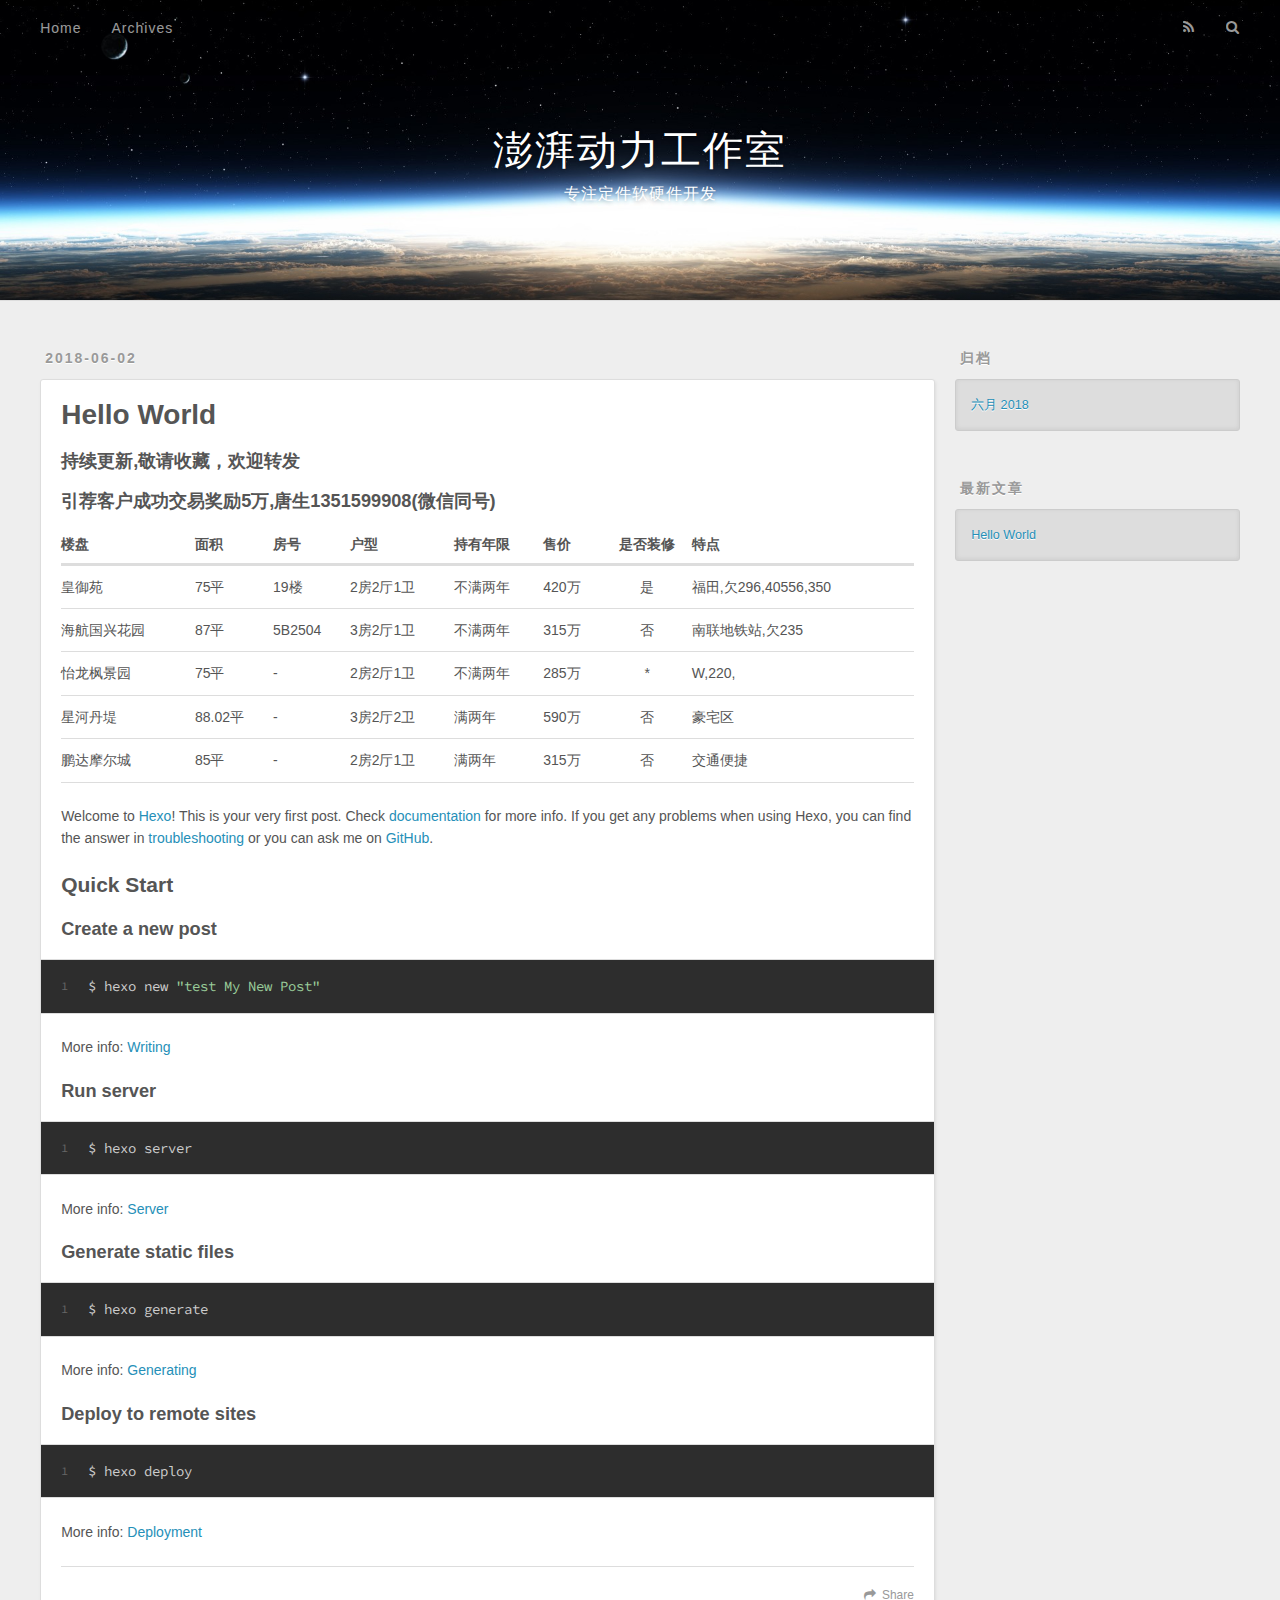
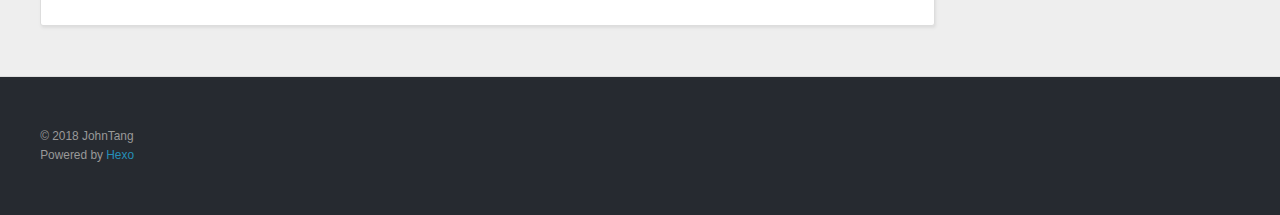
<file: index.html>
<!DOCTYPE html>
<html>
<head>
  <meta charset="utf-8">
  

  
  <title>澎湃动力工作室</title>
  <meta name="viewport" content="width=device-width, initial-scale=1, maximum-scale=1">
  <meta name="description" content="无论你是玩家，开发者都可以来喔">
<meta property="og:type" content="website">
<meta property="og:title" content="澎湃动力工作室">
<meta property="og:url" content="http://power.uicp.io/index.html">
<meta property="og:site_name" content="澎湃动力工作室">
<meta property="og:description" content="无论你是玩家，开发者都可以来喔">
<meta property="og:locale" content="zh-CN">
<meta name="twitter:card" content="summary">
<meta name="twitter:title" content="澎湃动力工作室">
<meta name="twitter:description" content="无论你是玩家，开发者都可以来喔">
  
    <link rel="alternate" href="/atom.xml" title="澎湃动力工作室" type="application/atom+xml">
  
  
    <link rel="icon" href="/favicon.png">
  
  
    <link href="//fonts.googleapis.com/css?family=Source+Code+Pro" rel="stylesheet" type="text/css">
  
  <link rel="stylesheet" href="/css/style.css">
</head>

<body>
  <div id="container">
    <div id="wrap">
      <header id="header">
  <div id="banner"></div>
  <div id="header-outer" class="outer">
    <div id="header-title" class="inner">
      <h1 id="logo-wrap">
        <a href="/" id="logo">澎湃动力工作室</a>
      </h1>
      
        <h2 id="subtitle-wrap">
          <a href="/" id="subtitle">专注定件软硬件开发</a>
        </h2>
      
    </div>
    <div id="header-inner" class="inner">
      <nav id="main-nav">
        <a id="main-nav-toggle" class="nav-icon"></a>
        
          <a class="main-nav-link" href="/">Home</a>
        
          <a class="main-nav-link" href="/archives">Archives</a>
        
      </nav>
      <nav id="sub-nav">
        
          <a id="nav-rss-link" class="nav-icon" href="/atom.xml" title="RSS Feed"></a>
        
        <a id="nav-search-btn" class="nav-icon" title="搜索"></a>
      </nav>
      <div id="search-form-wrap">
        <form action="//google.com/search" method="get" accept-charset="UTF-8" class="search-form"><input type="search" name="q" class="search-form-input" placeholder="Search"><button type="submit" class="search-form-submit">&#xF002;</button><input type="hidden" name="sitesearch" value="http://power.uicp.io"></form>
      </div>
    </div>
  </div>
</header>
      <div class="outer">
        <section id="main">
  
    <article id="post-hello-world" class="article article-type-post" itemscope itemprop="blogPost">
  <div class="article-meta">
    <a href="/2018/06/02/hello-world/" class="article-date">
  <time datetime="2018-06-01T23:00:37.824Z" itemprop="datePublished">2018-06-02</time>
</a>
    
  </div>
  <div class="article-inner">
    
    
      <header class="article-header">
        
  
    <h1 itemprop="name">
      <a class="article-title" href="/2018/06/02/hello-world/">Hello World</a>
    </h1>
  

      </header>
    
    <div class="article-entry" itemprop="articleBody">
      
        <h3 id="持续更新-敬请收藏，欢迎转发"><a href="#持续更新-敬请收藏，欢迎转发" class="headerlink" title="持续更新,敬请收藏，欢迎转发"></a>持续更新,敬请收藏，欢迎转发</h3><h3 id="引荐客户成功交易奖励5万-唐生1351599908-微信同号"><a href="#引荐客户成功交易奖励5万-唐生1351599908-微信同号" class="headerlink" title="引荐客户成功交易奖励5万,唐生1351599908(微信同号)"></a>引荐客户成功交易奖励5万,唐生1351599908(微信同号)</h3><table>
<thead>
<tr>
<th>楼盘</th>
<th>面积</th>
<th>房号</th>
<th>户型</th>
<th>持有年限</th>
<th>售价</th>
<th style="text-align:center">是否装修</th>
<th>特点</th>
</tr>
</thead>
<tbody>
<tr>
<td>皇御苑</td>
<td>75平</td>
<td>19楼</td>
<td>2房2厅1卫</td>
<td>不满两年</td>
<td>420万</td>
<td style="text-align:center">是</td>
<td>福田,欠296,40556,350</td>
</tr>
<tr>
<td>海航国兴花园</td>
<td>87平</td>
<td>5B2504</td>
<td>3房2厅1卫</td>
<td>不满两年</td>
<td>315万</td>
<td style="text-align:center">否</td>
<td>南联地铁站,欠235</td>
</tr>
<tr>
<td>怡龙枫景园</td>
<td>75平</td>
<td>-</td>
<td>2房2厅1卫</td>
<td>不满两年</td>
<td>285万</td>
<td style="text-align:center">*</td>
<td>W,220,</td>
</tr>
<tr>
<td>星河丹堤</td>
<td>88.02平</td>
<td>-</td>
<td>3房2厅2卫</td>
<td>满两年</td>
<td>590万</td>
<td style="text-align:center">否</td>
<td>豪宅区</td>
</tr>
<tr>
<td>鹏达摩尔城</td>
<td>85平</td>
<td>-</td>
<td>2房2厅1卫</td>
<td>满两年</td>
<td>315万</td>
<td style="text-align:center">否</td>
<td>交通便捷</td>
</tr>
</tbody>
</table>
<p>Welcome to <a href="https://hexo.io/" target="_blank" rel="noopener">Hexo</a>! This is your very first post. Check <a href="https://hexo.io/docs/" target="_blank" rel="noopener">documentation</a> for more info. If you get any problems when using Hexo, you can find the answer in <a href="https://hexo.io/docs/troubleshooting.html" target="_blank" rel="noopener">troubleshooting</a> or you can ask me on <a href="https://github.com/hexojs/hexo/issues" target="_blank" rel="noopener">GitHub</a>.</p>
<h2 id="Quick-Start"><a href="#Quick-Start" class="headerlink" title="Quick Start"></a>Quick Start</h2><h3 id="Create-a-new-post"><a href="#Create-a-new-post" class="headerlink" title="Create a new post"></a>Create a new post</h3><figure class="highlight bash"><table><tr><td class="gutter"><pre><span class="line">1</span><br></pre></td><td class="code"><pre><span class="line">$ hexo new <span class="string">"test My New Post"</span></span><br></pre></td></tr></table></figure>
<p>More info: <a href="https://hexo.io/docs/writing.html" target="_blank" rel="noopener">Writing</a></p>
<h3 id="Run-server"><a href="#Run-server" class="headerlink" title="Run server"></a>Run server</h3><figure class="highlight bash"><table><tr><td class="gutter"><pre><span class="line">1</span><br></pre></td><td class="code"><pre><span class="line">$ hexo server</span><br></pre></td></tr></table></figure>
<p>More info: <a href="https://hexo.io/docs/server.html" target="_blank" rel="noopener">Server</a></p>
<h3 id="Generate-static-files"><a href="#Generate-static-files" class="headerlink" title="Generate static files"></a>Generate static files</h3><figure class="highlight bash"><table><tr><td class="gutter"><pre><span class="line">1</span><br></pre></td><td class="code"><pre><span class="line">$ hexo generate</span><br></pre></td></tr></table></figure>
<p>More info: <a href="https://hexo.io/docs/generating.html" target="_blank" rel="noopener">Generating</a></p>
<h3 id="Deploy-to-remote-sites"><a href="#Deploy-to-remote-sites" class="headerlink" title="Deploy to remote sites"></a>Deploy to remote sites</h3><figure class="highlight bash"><table><tr><td class="gutter"><pre><span class="line">1</span><br></pre></td><td class="code"><pre><span class="line">$ hexo deploy</span><br></pre></td></tr></table></figure>
<p>More info: <a href="https://hexo.io/docs/deployment.html" target="_blank" rel="noopener">Deployment</a></p>

      
    </div>
    <footer class="article-footer">
      <a data-url="http://power.uicp.io/2018/06/02/hello-world/" data-id="cjjag3vl5000054akh1nf6uop" class="article-share-link">Share</a>
      
      
    </footer>
  </div>
  
</article>


  


</section>
        
          <aside id="sidebar">
  
    

  
    

  
    
  
    
  <div class="widget-wrap">
    <h3 class="widget-title">归档</h3>
    <div class="widget">
      <ul class="archive-list"><li class="archive-list-item"><a class="archive-list-link" href="/archives/2018/06/">六月 2018</a></li></ul>
    </div>
  </div>


  
    
  <div class="widget-wrap">
    <h3 class="widget-title">最新文章</h3>
    <div class="widget">
      <ul>
        
          <li>
            <a href="/2018/06/02/hello-world/">Hello World</a>
          </li>
        
      </ul>
    </div>
  </div>

  
</aside>
        
      </div>
      <footer id="footer">
  
  <div class="outer">
    <div id="footer-info" class="inner">
      &copy; 2018 JohnTang<br>
      Powered by <a href="http://hexo.io/" target="_blank">Hexo</a>
    </div>
  </div>
</footer>
    </div>
    <nav id="mobile-nav">
  
    <a href="/" class="mobile-nav-link">Home</a>
  
    <a href="/archives" class="mobile-nav-link">Archives</a>
  
</nav>
    

<script src="//ajax.googleapis.com/ajax/libs/jquery/2.0.3/jquery.min.js"></script>


  <link rel="stylesheet" href="/fancybox/jquery.fancybox.css">
  <script src="/fancybox/jquery.fancybox.pack.js"></script>


<script src="/js/script.js"></script>



  </div>
</body>
</html>
</file>
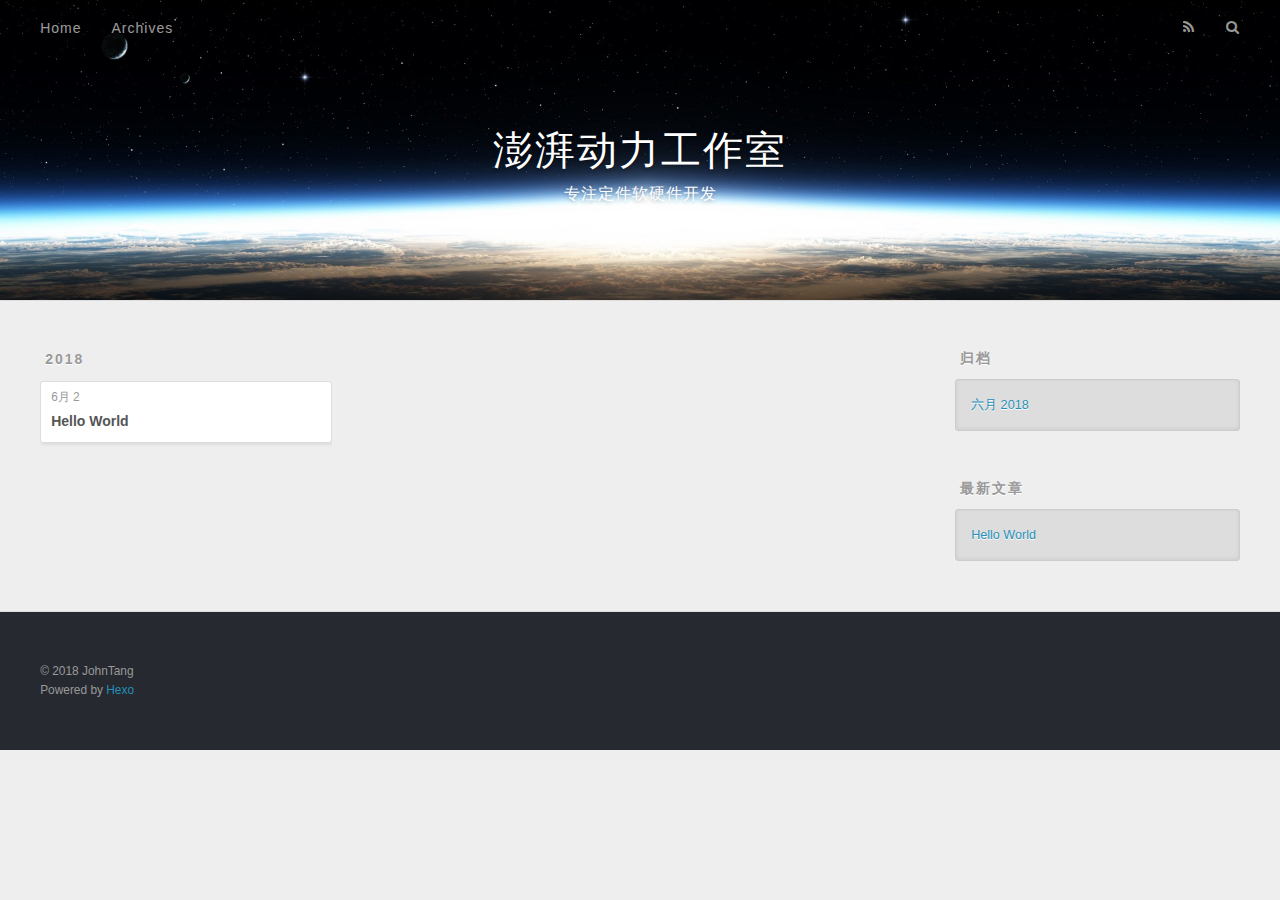
<file: archives/index.html>
<!DOCTYPE html>
<html>
<head>
  <meta charset="utf-8">
  

  
  <title>归档 | 澎湃动力工作室</title>
  <meta name="viewport" content="width=device-width, initial-scale=1, maximum-scale=1">
  <meta name="description" content="无论你是玩家，开发者都可以来喔">
<meta property="og:type" content="website">
<meta property="og:title" content="澎湃动力工作室">
<meta property="og:url" content="http://power.uicp.io/archives/index.html">
<meta property="og:site_name" content="澎湃动力工作室">
<meta property="og:description" content="无论你是玩家，开发者都可以来喔">
<meta property="og:locale" content="zh-CN">
<meta name="twitter:card" content="summary">
<meta name="twitter:title" content="澎湃动力工作室">
<meta name="twitter:description" content="无论你是玩家，开发者都可以来喔">
  
    <link rel="alternate" href="/atom.xml" title="澎湃动力工作室" type="application/atom+xml">
  
  
    <link rel="icon" href="/favicon.png">
  
  
    <link href="//fonts.googleapis.com/css?family=Source+Code+Pro" rel="stylesheet" type="text/css">
  
  <link rel="stylesheet" href="/css/style.css">
</head>

<body>
  <div id="container">
    <div id="wrap">
      <header id="header">
  <div id="banner"></div>
  <div id="header-outer" class="outer">
    <div id="header-title" class="inner">
      <h1 id="logo-wrap">
        <a href="/" id="logo">澎湃动力工作室</a>
      </h1>
      
        <h2 id="subtitle-wrap">
          <a href="/" id="subtitle">专注定件软硬件开发</a>
        </h2>
      
    </div>
    <div id="header-inner" class="inner">
      <nav id="main-nav">
        <a id="main-nav-toggle" class="nav-icon"></a>
        
          <a class="main-nav-link" href="/">Home</a>
        
          <a class="main-nav-link" href="/archives">Archives</a>
        
      </nav>
      <nav id="sub-nav">
        
          <a id="nav-rss-link" class="nav-icon" href="/atom.xml" title="RSS Feed"></a>
        
        <a id="nav-search-btn" class="nav-icon" title="搜索"></a>
      </nav>
      <div id="search-form-wrap">
        <form action="//google.com/search" method="get" accept-charset="UTF-8" class="search-form"><input type="search" name="q" class="search-form-input" placeholder="Search"><button type="submit" class="search-form-submit">&#xF002;</button><input type="hidden" name="sitesearch" value="http://power.uicp.io"></form>
      </div>
    </div>
  </div>
</header>
      <div class="outer">
        <section id="main">
  
  
    
    
      
      
      <section class="archives-wrap">
        <div class="archive-year-wrap">
          <a href="/archives/2018" class="archive-year">2018</a>
        </div>
        <div class="archives">
    
    <article class="archive-article archive-type-post">
  <div class="archive-article-inner">
    <header class="archive-article-header">
      <a href="/2018/06/02/hello-world/" class="archive-article-date">
  <time datetime="2018-06-01T23:00:37.824Z" itemprop="datePublished">6月 2</time>
</a>
      
  
    <h1 itemprop="name">
      <a class="archive-article-title" href="/2018/06/02/hello-world/">Hello World</a>
    </h1>
  

    </header>
  </div>
</article>
  
  
    </div></section>
  


</section>
        
          <aside id="sidebar">
  
    

  
    

  
    
  
    
  <div class="widget-wrap">
    <h3 class="widget-title">归档</h3>
    <div class="widget">
      <ul class="archive-list"><li class="archive-list-item"><a class="archive-list-link" href="/archives/2018/06/">六月 2018</a></li></ul>
    </div>
  </div>


  
    
  <div class="widget-wrap">
    <h3 class="widget-title">最新文章</h3>
    <div class="widget">
      <ul>
        
          <li>
            <a href="/2018/06/02/hello-world/">Hello World</a>
          </li>
        
      </ul>
    </div>
  </div>

  
</aside>
        
      </div>
      <footer id="footer">
  
  <div class="outer">
    <div id="footer-info" class="inner">
      &copy; 2018 JohnTang<br>
      Powered by <a href="http://hexo.io/" target="_blank">Hexo</a>
    </div>
  </div>
</footer>
    </div>
    <nav id="mobile-nav">
  
    <a href="/" class="mobile-nav-link">Home</a>
  
    <a href="/archives" class="mobile-nav-link">Archives</a>
  
</nav>
    

<script src="//ajax.googleapis.com/ajax/libs/jquery/2.0.3/jquery.min.js"></script>


  <link rel="stylesheet" href="/fancybox/jquery.fancybox.css">
  <script src="/fancybox/jquery.fancybox.pack.js"></script>


<script src="/js/script.js"></script>



  </div>
</body>
</html>
</file>
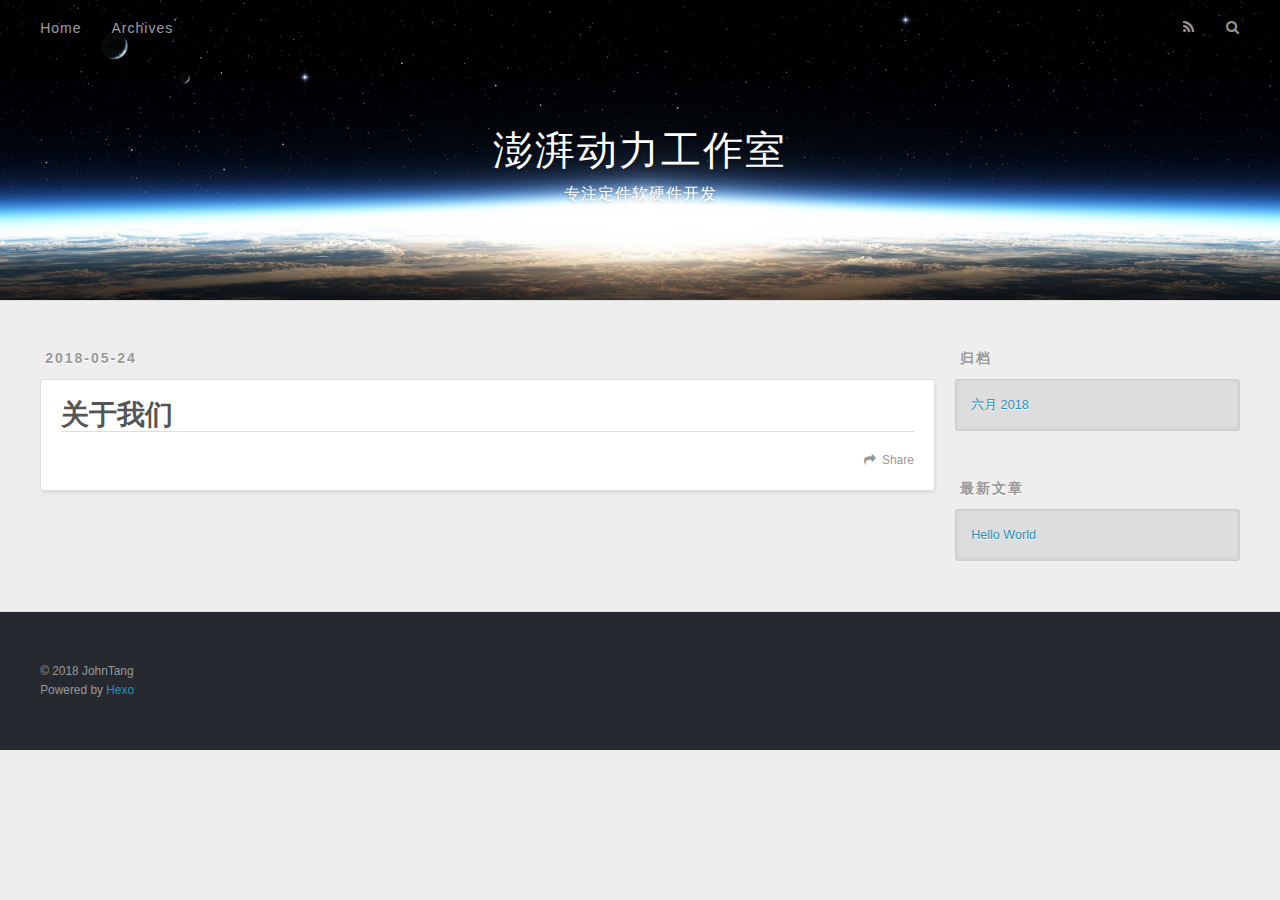
<file: gywm/index.html>
<!DOCTYPE html>
<html>
<head>
  <meta charset="utf-8">
  

  
  <title>关于我们 | 澎湃动力工作室</title>
  <meta name="viewport" content="width=device-width, initial-scale=1, maximum-scale=1">
  <meta name="description" content="无论你是玩家，开发者都可以来喔">
<meta property="og:type" content="website">
<meta property="og:title" content="关于我们">
<meta property="og:url" content="http://power.uicp.io/gywm/index.html">
<meta property="og:site_name" content="澎湃动力工作室">
<meta property="og:description" content="无论你是玩家，开发者都可以来喔">
<meta property="og:locale" content="zh-CN">
<meta property="og:updated_time" content="2018-06-01T22:13:11.088Z">
<meta name="twitter:card" content="summary">
<meta name="twitter:title" content="关于我们">
<meta name="twitter:description" content="无论你是玩家，开发者都可以来喔">
  
    <link rel="alternate" href="/atom.xml" title="澎湃动力工作室" type="application/atom+xml">
  
  
    <link rel="icon" href="/favicon.png">
  
  
    <link href="//fonts.googleapis.com/css?family=Source+Code+Pro" rel="stylesheet" type="text/css">
  
  <link rel="stylesheet" href="/css/style.css">
</head>

<body>
  <div id="container">
    <div id="wrap">
      <header id="header">
  <div id="banner"></div>
  <div id="header-outer" class="outer">
    <div id="header-title" class="inner">
      <h1 id="logo-wrap">
        <a href="/" id="logo">澎湃动力工作室</a>
      </h1>
      
        <h2 id="subtitle-wrap">
          <a href="/" id="subtitle">专注定件软硬件开发</a>
        </h2>
      
    </div>
    <div id="header-inner" class="inner">
      <nav id="main-nav">
        <a id="main-nav-toggle" class="nav-icon"></a>
        
          <a class="main-nav-link" href="/">Home</a>
        
          <a class="main-nav-link" href="/archives">Archives</a>
        
      </nav>
      <nav id="sub-nav">
        
          <a id="nav-rss-link" class="nav-icon" href="/atom.xml" title="RSS Feed"></a>
        
        <a id="nav-search-btn" class="nav-icon" title="搜索"></a>
      </nav>
      <div id="search-form-wrap">
        <form action="//google.com/search" method="get" accept-charset="UTF-8" class="search-form"><input type="search" name="q" class="search-form-input" placeholder="Search"><button type="submit" class="search-form-submit">&#xF002;</button><input type="hidden" name="sitesearch" value="http://power.uicp.io"></form>
      </div>
    </div>
  </div>
</header>
      <div class="outer">
        <section id="main"><article id="page-" class="article article-type-page" itemscope itemprop="blogPost">
  <div class="article-meta">
    <a href="/gywm/index.html" class="article-date">
  <time datetime="2018-05-24T00:31:57.000Z" itemprop="datePublished">2018-05-24</time>
</a>
    
  </div>
  <div class="article-inner">
    
    
      <header class="article-header">
        
  
    <h1 class="article-title" itemprop="name">
      关于我们
    </h1>
  

      </header>
    
    <div class="article-entry" itemprop="articleBody">
      
        
      
    </div>
    <footer class="article-footer">
      <a data-url="http://power.uicp.io/gywm/index.html" data-id="cjjag3vme000154akzk761dqc" class="article-share-link">Share</a>
      
      
    </footer>
  </div>
  
    
  
</article>

</section>
        
          <aside id="sidebar">
  
    

  
    

  
    
  
    
  <div class="widget-wrap">
    <h3 class="widget-title">归档</h3>
    <div class="widget">
      <ul class="archive-list"><li class="archive-list-item"><a class="archive-list-link" href="/archives/2018/06/">六月 2018</a></li></ul>
    </div>
  </div>


  
    
  <div class="widget-wrap">
    <h3 class="widget-title">最新文章</h3>
    <div class="widget">
      <ul>
        
          <li>
            <a href="/2018/06/02/hello-world/">Hello World</a>
          </li>
        
      </ul>
    </div>
  </div>

  
</aside>
        
      </div>
      <footer id="footer">
  
  <div class="outer">
    <div id="footer-info" class="inner">
      &copy; 2018 JohnTang<br>
      Powered by <a href="http://hexo.io/" target="_blank">Hexo</a>
    </div>
  </div>
</footer>
    </div>
    <nav id="mobile-nav">
  
    <a href="/" class="mobile-nav-link">Home</a>
  
    <a href="/archives" class="mobile-nav-link">Archives</a>
  
</nav>
    

<script src="//ajax.googleapis.com/ajax/libs/jquery/2.0.3/jquery.min.js"></script>


  <link rel="stylesheet" href="/fancybox/jquery.fancybox.css">
  <script src="/fancybox/jquery.fancybox.pack.js"></script>


<script src="/js/script.js"></script>



  </div>
</body>
</html>
</file>
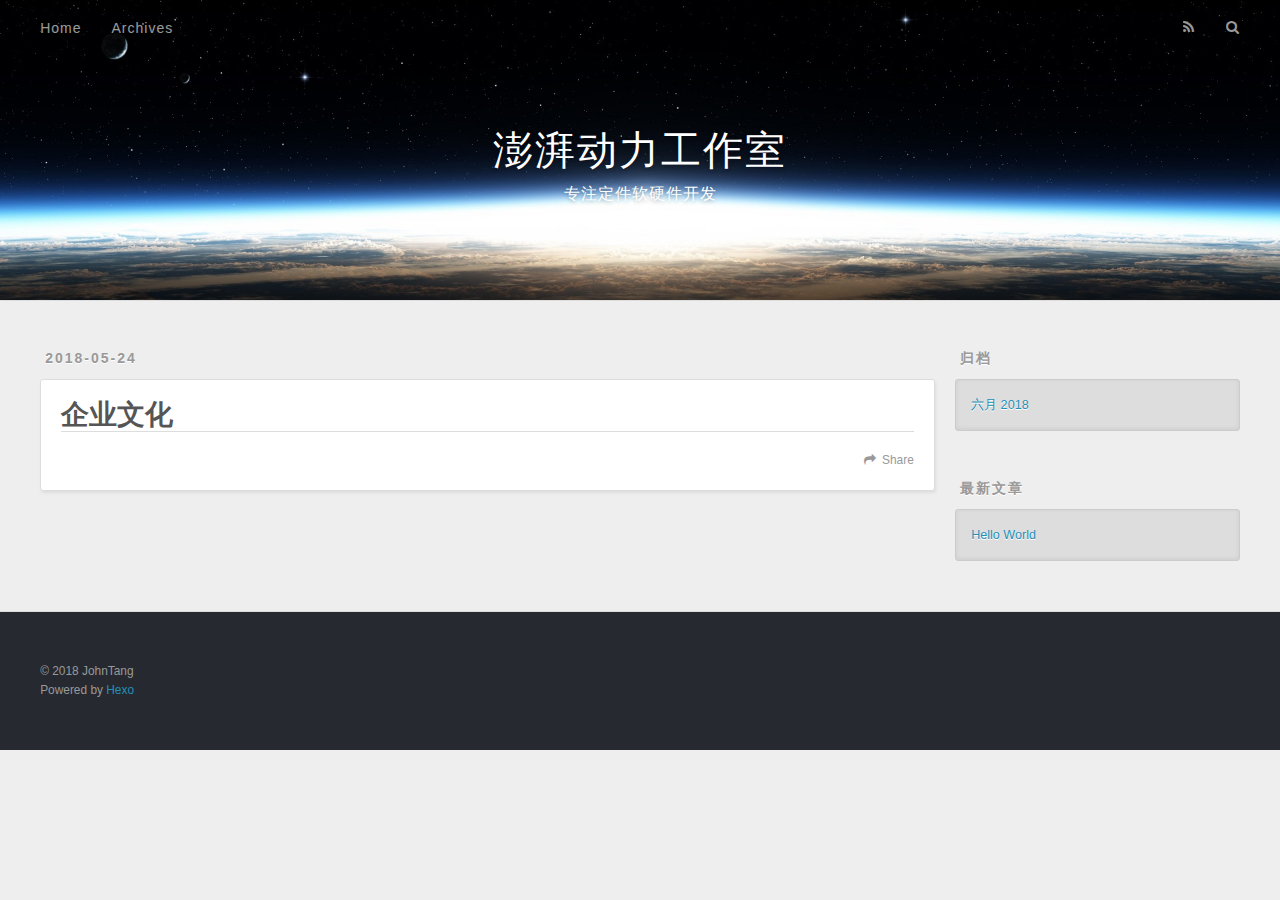
<file: qywh/index.html>
<!DOCTYPE html>
<html>
<head>
  <meta charset="utf-8">
  

  
  <title>企业文化 | 澎湃动力工作室</title>
  <meta name="viewport" content="width=device-width, initial-scale=1, maximum-scale=1">
  <meta name="description" content="无论你是玩家，开发者都可以来喔">
<meta property="og:type" content="website">
<meta property="og:title" content="企业文化">
<meta property="og:url" content="http://power.uicp.io/qywh/index.html">
<meta property="og:site_name" content="澎湃动力工作室">
<meta property="og:description" content="无论你是玩家，开发者都可以来喔">
<meta property="og:locale" content="zh-CN">
<meta property="og:updated_time" content="2018-06-01T22:13:11.088Z">
<meta name="twitter:card" content="summary">
<meta name="twitter:title" content="企业文化">
<meta name="twitter:description" content="无论你是玩家，开发者都可以来喔">
  
    <link rel="alternate" href="/atom.xml" title="澎湃动力工作室" type="application/atom+xml">
  
  
    <link rel="icon" href="/favicon.png">
  
  
    <link href="//fonts.googleapis.com/css?family=Source+Code+Pro" rel="stylesheet" type="text/css">
  
  <link rel="stylesheet" href="/css/style.css">
</head>

<body>
  <div id="container">
    <div id="wrap">
      <header id="header">
  <div id="banner"></div>
  <div id="header-outer" class="outer">
    <div id="header-title" class="inner">
      <h1 id="logo-wrap">
        <a href="/" id="logo">澎湃动力工作室</a>
      </h1>
      
        <h2 id="subtitle-wrap">
          <a href="/" id="subtitle">专注定件软硬件开发</a>
        </h2>
      
    </div>
    <div id="header-inner" class="inner">
      <nav id="main-nav">
        <a id="main-nav-toggle" class="nav-icon"></a>
        
          <a class="main-nav-link" href="/">Home</a>
        
          <a class="main-nav-link" href="/archives">Archives</a>
        
      </nav>
      <nav id="sub-nav">
        
          <a id="nav-rss-link" class="nav-icon" href="/atom.xml" title="RSS Feed"></a>
        
        <a id="nav-search-btn" class="nav-icon" title="搜索"></a>
      </nav>
      <div id="search-form-wrap">
        <form action="//google.com/search" method="get" accept-charset="UTF-8" class="search-form"><input type="search" name="q" class="search-form-input" placeholder="Search"><button type="submit" class="search-form-submit">&#xF002;</button><input type="hidden" name="sitesearch" value="http://power.uicp.io"></form>
      </div>
    </div>
  </div>
</header>
      <div class="outer">
        <section id="main"><article id="page-" class="article article-type-page" itemscope itemprop="blogPost">
  <div class="article-meta">
    <a href="/qywh/index.html" class="article-date">
  <time datetime="2018-05-24T00:36:53.000Z" itemprop="datePublished">2018-05-24</time>
</a>
    
  </div>
  <div class="article-inner">
    
    
      <header class="article-header">
        
  
    <h1 class="article-title" itemprop="name">
      企业文化
    </h1>
  

      </header>
    
    <div class="article-entry" itemprop="articleBody">
      
        
      
    </div>
    <footer class="article-footer">
      <a data-url="http://power.uicp.io/qywh/index.html" data-id="cjjag3vmm000254akollfgw9x" class="article-share-link">Share</a>
      
      
    </footer>
  </div>
  
    
  
</article>

</section>
        
          <aside id="sidebar">
  
    

  
    

  
    
  
    
  <div class="widget-wrap">
    <h3 class="widget-title">归档</h3>
    <div class="widget">
      <ul class="archive-list"><li class="archive-list-item"><a class="archive-list-link" href="/archives/2018/06/">六月 2018</a></li></ul>
    </div>
  </div>


  
    
  <div class="widget-wrap">
    <h3 class="widget-title">最新文章</h3>
    <div class="widget">
      <ul>
        
          <li>
            <a href="/2018/06/02/hello-world/">Hello World</a>
          </li>
        
      </ul>
    </div>
  </div>

  
</aside>
        
      </div>
      <footer id="footer">
  
  <div class="outer">
    <div id="footer-info" class="inner">
      &copy; 2018 JohnTang<br>
      Powered by <a href="http://hexo.io/" target="_blank">Hexo</a>
    </div>
  </div>
</footer>
    </div>
    <nav id="mobile-nav">
  
    <a href="/" class="mobile-nav-link">Home</a>
  
    <a href="/archives" class="mobile-nav-link">Archives</a>
  
</nav>
    

<script src="//ajax.googleapis.com/ajax/libs/jquery/2.0.3/jquery.min.js"></script>


  <link rel="stylesheet" href="/fancybox/jquery.fancybox.css">
  <script src="/fancybox/jquery.fancybox.pack.js"></script>


<script src="/js/script.js"></script>



  </div>
</body>
</html>
</file>
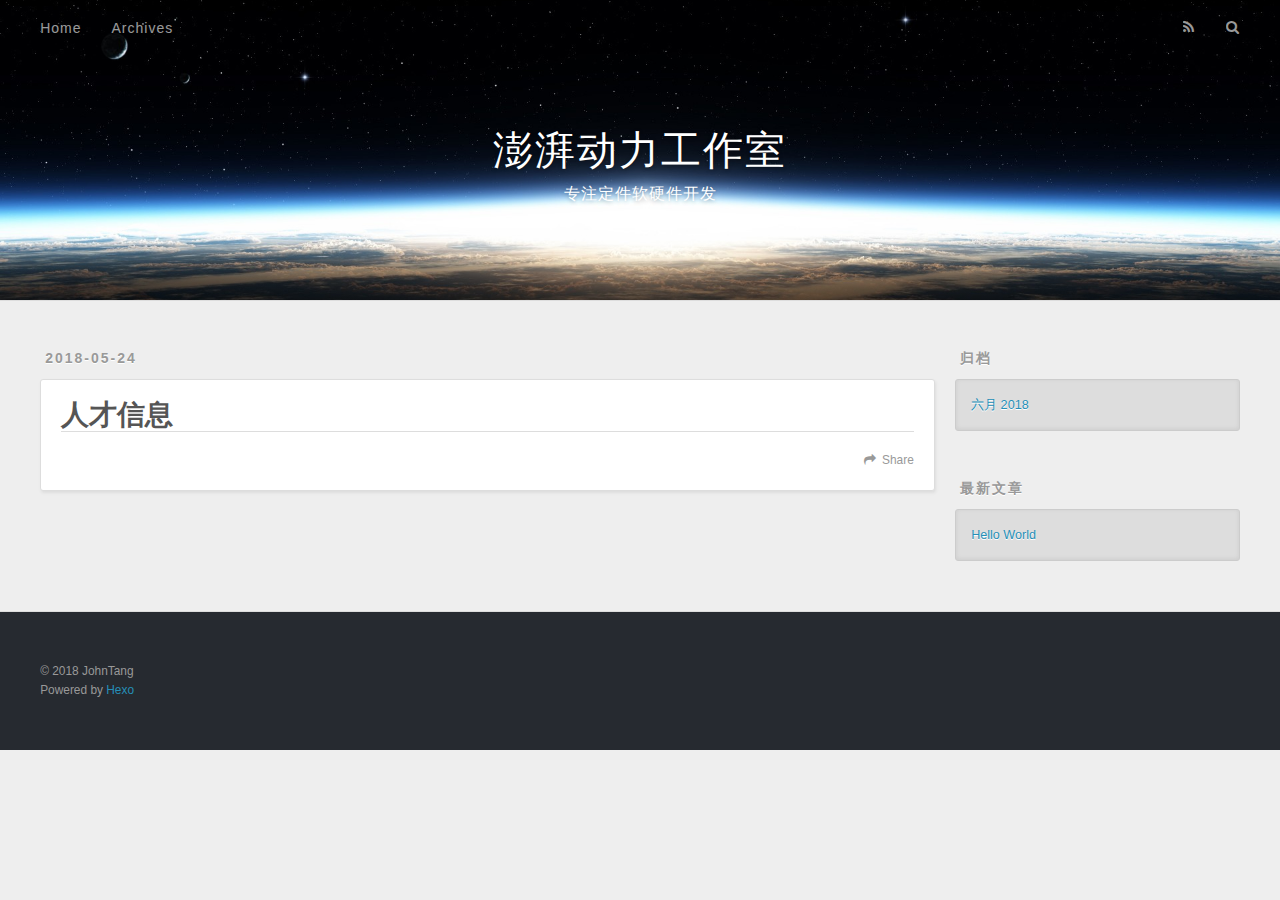
<file: rcxx/index.html>
<!DOCTYPE html>
<html>
<head>
  <meta charset="utf-8">
  

  
  <title>人才信息 | 澎湃动力工作室</title>
  <meta name="viewport" content="width=device-width, initial-scale=1, maximum-scale=1">
  <meta name="description" content="无论你是玩家，开发者都可以来喔">
<meta property="og:type" content="website">
<meta property="og:title" content="人才信息">
<meta property="og:url" content="http://power.uicp.io/rcxx/index.html">
<meta property="og:site_name" content="澎湃动力工作室">
<meta property="og:description" content="无论你是玩家，开发者都可以来喔">
<meta property="og:locale" content="zh-CN">
<meta property="og:updated_time" content="2018-06-01T22:13:11.088Z">
<meta name="twitter:card" content="summary">
<meta name="twitter:title" content="人才信息">
<meta name="twitter:description" content="无论你是玩家，开发者都可以来喔">
  
    <link rel="alternate" href="/atom.xml" title="澎湃动力工作室" type="application/atom+xml">
  
  
    <link rel="icon" href="/favicon.png">
  
  
    <link href="//fonts.googleapis.com/css?family=Source+Code+Pro" rel="stylesheet" type="text/css">
  
  <link rel="stylesheet" href="/css/style.css">
</head>

<body>
  <div id="container">
    <div id="wrap">
      <header id="header">
  <div id="banner"></div>
  <div id="header-outer" class="outer">
    <div id="header-title" class="inner">
      <h1 id="logo-wrap">
        <a href="/" id="logo">澎湃动力工作室</a>
      </h1>
      
        <h2 id="subtitle-wrap">
          <a href="/" id="subtitle">专注定件软硬件开发</a>
        </h2>
      
    </div>
    <div id="header-inner" class="inner">
      <nav id="main-nav">
        <a id="main-nav-toggle" class="nav-icon"></a>
        
          <a class="main-nav-link" href="/">Home</a>
        
          <a class="main-nav-link" href="/archives">Archives</a>
        
      </nav>
      <nav id="sub-nav">
        
          <a id="nav-rss-link" class="nav-icon" href="/atom.xml" title="RSS Feed"></a>
        
        <a id="nav-search-btn" class="nav-icon" title="搜索"></a>
      </nav>
      <div id="search-form-wrap">
        <form action="//google.com/search" method="get" accept-charset="UTF-8" class="search-form"><input type="search" name="q" class="search-form-input" placeholder="Search"><button type="submit" class="search-form-submit">&#xF002;</button><input type="hidden" name="sitesearch" value="http://power.uicp.io"></form>
      </div>
    </div>
  </div>
</header>
      <div class="outer">
        <section id="main"><article id="page-" class="article article-type-page" itemscope itemprop="blogPost">
  <div class="article-meta">
    <a href="/rcxx/index.html" class="article-date">
  <time datetime="2018-05-24T00:32:53.000Z" itemprop="datePublished">2018-05-24</time>
</a>
    
  </div>
  <div class="article-inner">
    
    
      <header class="article-header">
        
  
    <h1 class="article-title" itemprop="name">
      人才信息
    </h1>
  

      </header>
    
    <div class="article-entry" itemprop="articleBody">
      
        
      
    </div>
    <footer class="article-footer">
      <a data-url="http://power.uicp.io/rcxx/index.html" data-id="cjjag3vmr000354akdip54yt3" class="article-share-link">Share</a>
      
      
    </footer>
  </div>
  
    
  
</article>

</section>
        
          <aside id="sidebar">
  
    

  
    

  
    
  
    
  <div class="widget-wrap">
    <h3 class="widget-title">归档</h3>
    <div class="widget">
      <ul class="archive-list"><li class="archive-list-item"><a class="archive-list-link" href="/archives/2018/06/">六月 2018</a></li></ul>
    </div>
  </div>


  
    
  <div class="widget-wrap">
    <h3 class="widget-title">最新文章</h3>
    <div class="widget">
      <ul>
        
          <li>
            <a href="/2018/06/02/hello-world/">Hello World</a>
          </li>
        
      </ul>
    </div>
  </div>

  
</aside>
        
      </div>
      <footer id="footer">
  
  <div class="outer">
    <div id="footer-info" class="inner">
      &copy; 2018 JohnTang<br>
      Powered by <a href="http://hexo.io/" target="_blank">Hexo</a>
    </div>
  </div>
</footer>
    </div>
    <nav id="mobile-nav">
  
    <a href="/" class="mobile-nav-link">Home</a>
  
    <a href="/archives" class="mobile-nav-link">Archives</a>
  
</nav>
    

<script src="//ajax.googleapis.com/ajax/libs/jquery/2.0.3/jquery.min.js"></script>


  <link rel="stylesheet" href="/fancybox/jquery.fancybox.css">
  <script src="/fancybox/jquery.fancybox.pack.js"></script>


<script src="/js/script.js"></script>



  </div>
</body>
</html>
</file>
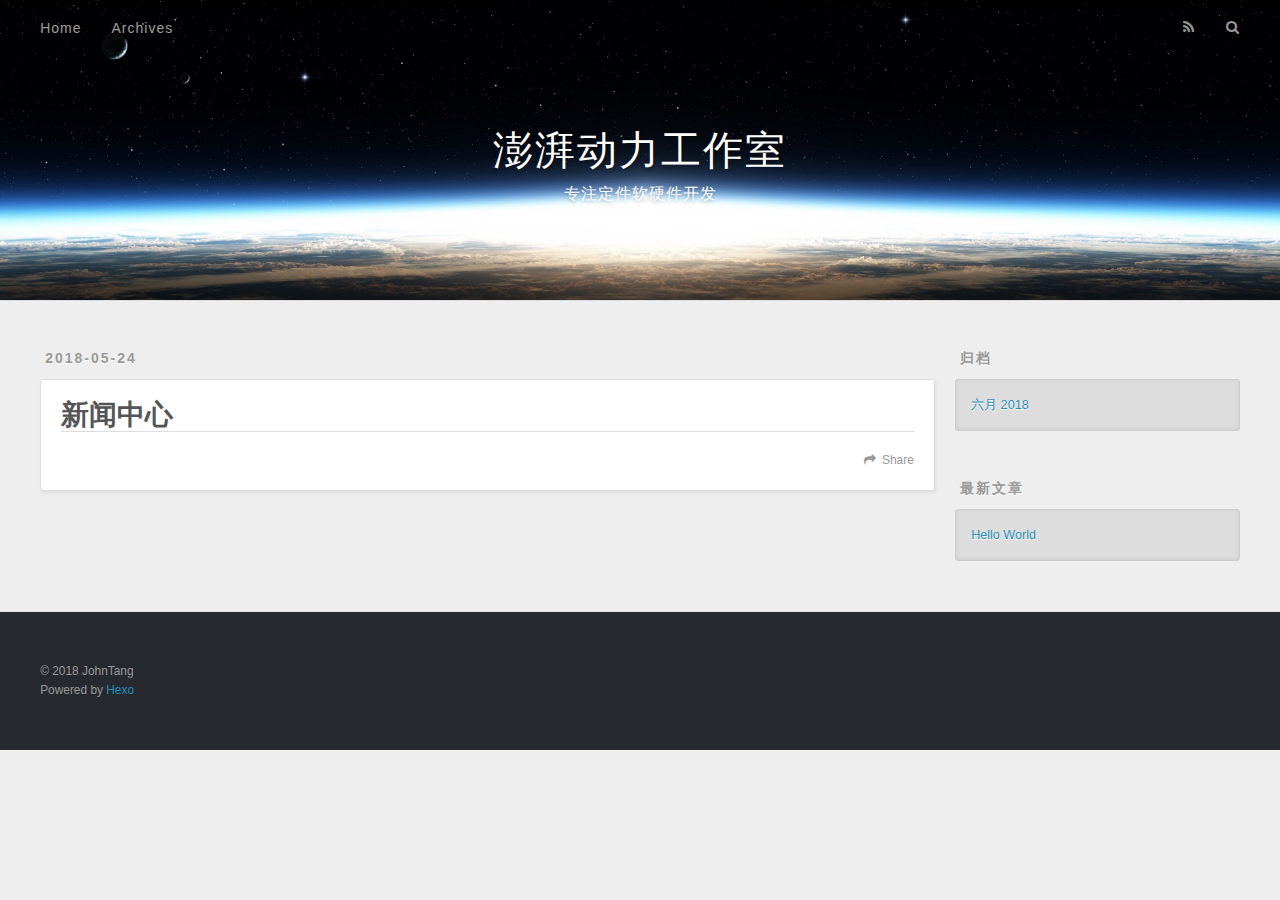
<file: xmzx/index.html>
<!DOCTYPE html>
<html>
<head>
  <meta charset="utf-8">
  

  
  <title>新闻中心 | 澎湃动力工作室</title>
  <meta name="viewport" content="width=device-width, initial-scale=1, maximum-scale=1">
  <meta name="description" content="无论你是玩家，开发者都可以来喔">
<meta property="og:type" content="website">
<meta property="og:title" content="新闻中心">
<meta property="og:url" content="http://power.uicp.io/xmzx/index.html">
<meta property="og:site_name" content="澎湃动力工作室">
<meta property="og:description" content="无论你是玩家，开发者都可以来喔">
<meta property="og:locale" content="zh-CN">
<meta property="og:updated_time" content="2018-06-01T22:13:11.088Z">
<meta name="twitter:card" content="summary">
<meta name="twitter:title" content="新闻中心">
<meta name="twitter:description" content="无论你是玩家，开发者都可以来喔">
  
    <link rel="alternate" href="/atom.xml" title="澎湃动力工作室" type="application/atom+xml">
  
  
    <link rel="icon" href="/favicon.png">
  
  
    <link href="//fonts.googleapis.com/css?family=Source+Code+Pro" rel="stylesheet" type="text/css">
  
  <link rel="stylesheet" href="/css/style.css">
</head>

<body>
  <div id="container">
    <div id="wrap">
      <header id="header">
  <div id="banner"></div>
  <div id="header-outer" class="outer">
    <div id="header-title" class="inner">
      <h1 id="logo-wrap">
        <a href="/" id="logo">澎湃动力工作室</a>
      </h1>
      
        <h2 id="subtitle-wrap">
          <a href="/" id="subtitle">专注定件软硬件开发</a>
        </h2>
      
    </div>
    <div id="header-inner" class="inner">
      <nav id="main-nav">
        <a id="main-nav-toggle" class="nav-icon"></a>
        
          <a class="main-nav-link" href="/">Home</a>
        
          <a class="main-nav-link" href="/archives">Archives</a>
        
      </nav>
      <nav id="sub-nav">
        
          <a id="nav-rss-link" class="nav-icon" href="/atom.xml" title="RSS Feed"></a>
        
        <a id="nav-search-btn" class="nav-icon" title="搜索"></a>
      </nav>
      <div id="search-form-wrap">
        <form action="//google.com/search" method="get" accept-charset="UTF-8" class="search-form"><input type="search" name="q" class="search-form-input" placeholder="Search"><button type="submit" class="search-form-submit">&#xF002;</button><input type="hidden" name="sitesearch" value="http://power.uicp.io"></form>
      </div>
    </div>
  </div>
</header>
      <div class="outer">
        <section id="main"><article id="page-" class="article article-type-page" itemscope itemprop="blogPost">
  <div class="article-meta">
    <a href="/xmzx/index.html" class="article-date">
  <time datetime="2018-05-24T00:32:15.000Z" itemprop="datePublished">2018-05-24</time>
</a>
    
  </div>
  <div class="article-inner">
    
    
      <header class="article-header">
        
  
    <h1 class="article-title" itemprop="name">
      新闻中心
    </h1>
  

      </header>
    
    <div class="article-entry" itemprop="articleBody">
      
        
      
    </div>
    <footer class="article-footer">
      <a data-url="http://power.uicp.io/xmzx/index.html" data-id="cjjag3vmt000454akakg83hfm" class="article-share-link">Share</a>
      
      
    </footer>
  </div>
  
    
  
</article>

</section>
        
          <aside id="sidebar">
  
    

  
    

  
    
  
    
  <div class="widget-wrap">
    <h3 class="widget-title">归档</h3>
    <div class="widget">
      <ul class="archive-list"><li class="archive-list-item"><a class="archive-list-link" href="/archives/2018/06/">六月 2018</a></li></ul>
    </div>
  </div>


  
    
  <div class="widget-wrap">
    <h3 class="widget-title">最新文章</h3>
    <div class="widget">
      <ul>
        
          <li>
            <a href="/2018/06/02/hello-world/">Hello World</a>
          </li>
        
      </ul>
    </div>
  </div>

  
</aside>
        
      </div>
      <footer id="footer">
  
  <div class="outer">
    <div id="footer-info" class="inner">
      &copy; 2018 JohnTang<br>
      Powered by <a href="http://hexo.io/" target="_blank">Hexo</a>
    </div>
  </div>
</footer>
    </div>
    <nav id="mobile-nav">
  
    <a href="/" class="mobile-nav-link">Home</a>
  
    <a href="/archives" class="mobile-nav-link">Archives</a>
  
</nav>
    

<script src="//ajax.googleapis.com/ajax/libs/jquery/2.0.3/jquery.min.js"></script>


  <link rel="stylesheet" href="/fancybox/jquery.fancybox.css">
  <script src="/fancybox/jquery.fancybox.pack.js"></script>


<script src="/js/script.js"></script>



  </div>
</body>
</html>
</file>
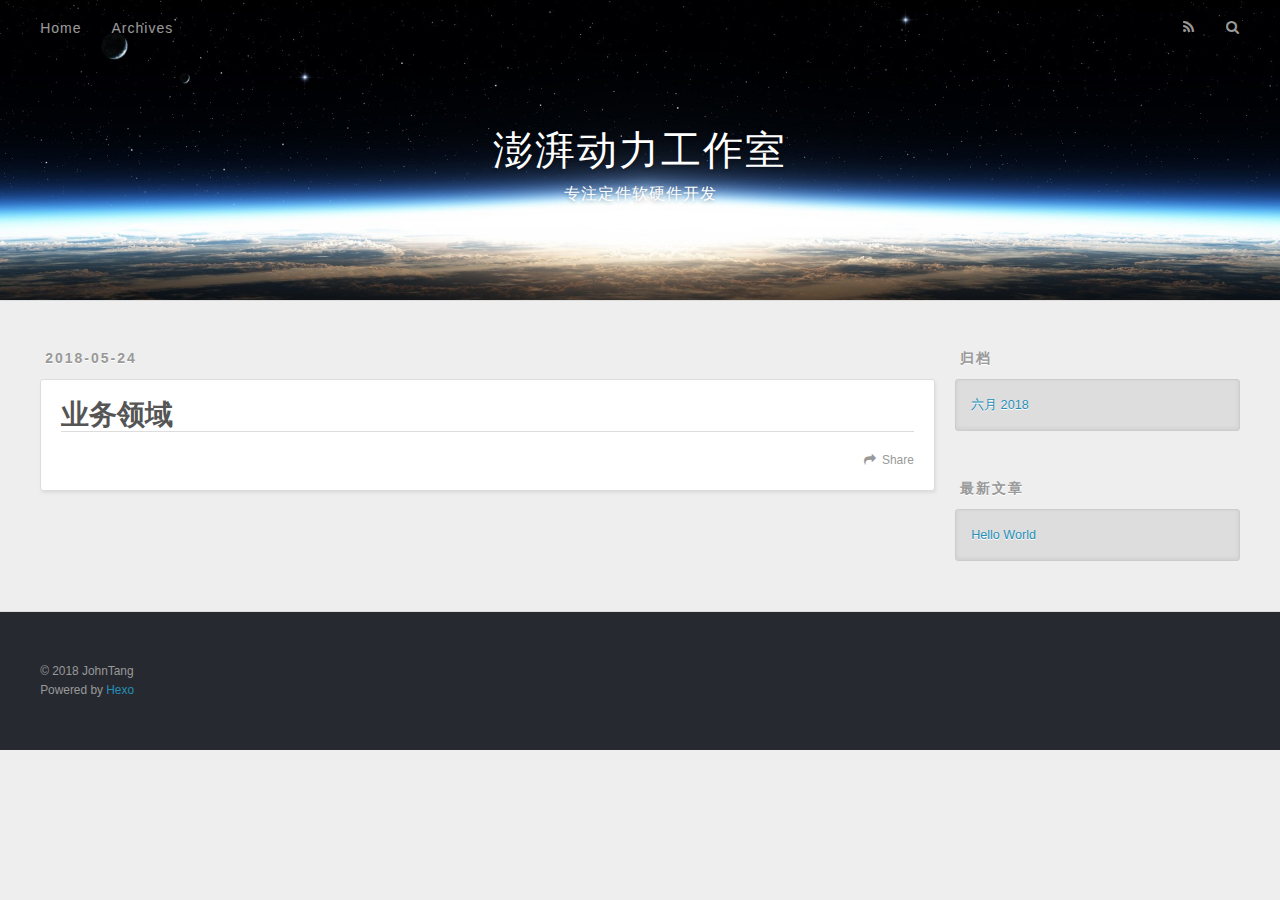
<file: ywly/index.html>
<!DOCTYPE html>
<html>
<head>
  <meta charset="utf-8">
  

  
  <title>业务领域 | 澎湃动力工作室</title>
  <meta name="viewport" content="width=device-width, initial-scale=1, maximum-scale=1">
  <meta name="description" content="无论你是玩家，开发者都可以来喔">
<meta property="og:type" content="website">
<meta property="og:title" content="业务领域">
<meta property="og:url" content="http://power.uicp.io/ywly/index.html">
<meta property="og:site_name" content="澎湃动力工作室">
<meta property="og:description" content="无论你是玩家，开发者都可以来喔">
<meta property="og:locale" content="zh-CN">
<meta property="og:updated_time" content="2018-06-01T22:13:11.088Z">
<meta name="twitter:card" content="summary">
<meta name="twitter:title" content="业务领域">
<meta name="twitter:description" content="无论你是玩家，开发者都可以来喔">
  
    <link rel="alternate" href="/atom.xml" title="澎湃动力工作室" type="application/atom+xml">
  
  
    <link rel="icon" href="/favicon.png">
  
  
    <link href="//fonts.googleapis.com/css?family=Source+Code+Pro" rel="stylesheet" type="text/css">
  
  <link rel="stylesheet" href="/css/style.css">
</head>

<body>
  <div id="container">
    <div id="wrap">
      <header id="header">
  <div id="banner"></div>
  <div id="header-outer" class="outer">
    <div id="header-title" class="inner">
      <h1 id="logo-wrap">
        <a href="/" id="logo">澎湃动力工作室</a>
      </h1>
      
        <h2 id="subtitle-wrap">
          <a href="/" id="subtitle">专注定件软硬件开发</a>
        </h2>
      
    </div>
    <div id="header-inner" class="inner">
      <nav id="main-nav">
        <a id="main-nav-toggle" class="nav-icon"></a>
        
          <a class="main-nav-link" href="/">Home</a>
        
          <a class="main-nav-link" href="/archives">Archives</a>
        
      </nav>
      <nav id="sub-nav">
        
          <a id="nav-rss-link" class="nav-icon" href="/atom.xml" title="RSS Feed"></a>
        
        <a id="nav-search-btn" class="nav-icon" title="搜索"></a>
      </nav>
      <div id="search-form-wrap">
        <form action="//google.com/search" method="get" accept-charset="UTF-8" class="search-form"><input type="search" name="q" class="search-form-input" placeholder="Search"><button type="submit" class="search-form-submit">&#xF002;</button><input type="hidden" name="sitesearch" value="http://power.uicp.io"></form>
      </div>
    </div>
  </div>
</header>
      <div class="outer">
        <section id="main"><article id="page-" class="article article-type-page" itemscope itemprop="blogPost">
  <div class="article-meta">
    <a href="/ywly/index.html" class="article-date">
  <time datetime="2018-05-24T00:32:28.000Z" itemprop="datePublished">2018-05-24</time>
</a>
    
  </div>
  <div class="article-inner">
    
    
      <header class="article-header">
        
  
    <h1 class="article-title" itemprop="name">
      业务领域
    </h1>
  

      </header>
    
    <div class="article-entry" itemprop="articleBody">
      
        
      
    </div>
    <footer class="article-footer">
      <a data-url="http://power.uicp.io/ywly/index.html" data-id="cjjag3vn0000554akzdivl7it" class="article-share-link">Share</a>
      
      
    </footer>
  </div>
  
    
  
</article>

</section>
        
          <aside id="sidebar">
  
    

  
    

  
    
  
    
  <div class="widget-wrap">
    <h3 class="widget-title">归档</h3>
    <div class="widget">
      <ul class="archive-list"><li class="archive-list-item"><a class="archive-list-link" href="/archives/2018/06/">六月 2018</a></li></ul>
    </div>
  </div>


  
    
  <div class="widget-wrap">
    <h3 class="widget-title">最新文章</h3>
    <div class="widget">
      <ul>
        
          <li>
            <a href="/2018/06/02/hello-world/">Hello World</a>
          </li>
        
      </ul>
    </div>
  </div>

  
</aside>
        
      </div>
      <footer id="footer">
  
  <div class="outer">
    <div id="footer-info" class="inner">
      &copy; 2018 JohnTang<br>
      Powered by <a href="http://hexo.io/" target="_blank">Hexo</a>
    </div>
  </div>
</footer>
    </div>
    <nav id="mobile-nav">
  
    <a href="/" class="mobile-nav-link">Home</a>
  
    <a href="/archives" class="mobile-nav-link">Archives</a>
  
</nav>
    

<script src="//ajax.googleapis.com/ajax/libs/jquery/2.0.3/jquery.min.js"></script>


  <link rel="stylesheet" href="/fancybox/jquery.fancybox.css">
  <script src="/fancybox/jquery.fancybox.pack.js"></script>


<script src="/js/script.js"></script>



  </div>
</body>
</html>
</file>
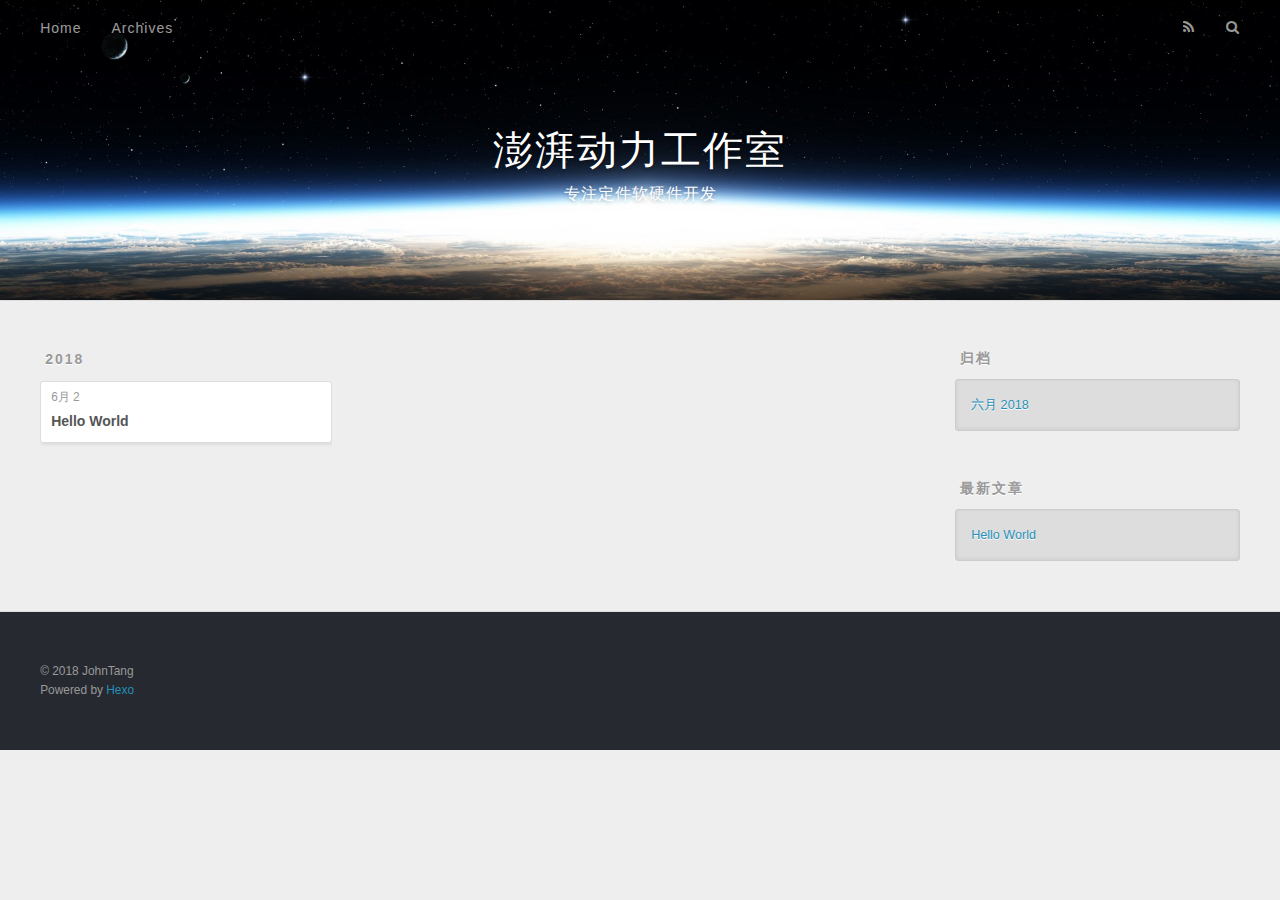
<file: archives/2018/index.html>
<!DOCTYPE html>
<html>
<head>
  <meta charset="utf-8">
  

  
  <title>归档: 2018 | 澎湃动力工作室</title>
  <meta name="viewport" content="width=device-width, initial-scale=1, maximum-scale=1">
  <meta name="description" content="无论你是玩家，开发者都可以来喔">
<meta property="og:type" content="website">
<meta property="og:title" content="澎湃动力工作室">
<meta property="og:url" content="http://power.uicp.io/archives/2018/index.html">
<meta property="og:site_name" content="澎湃动力工作室">
<meta property="og:description" content="无论你是玩家，开发者都可以来喔">
<meta property="og:locale" content="zh-CN">
<meta name="twitter:card" content="summary">
<meta name="twitter:title" content="澎湃动力工作室">
<meta name="twitter:description" content="无论你是玩家，开发者都可以来喔">
  
    <link rel="alternate" href="/atom.xml" title="澎湃动力工作室" type="application/atom+xml">
  
  
    <link rel="icon" href="/favicon.png">
  
  
    <link href="//fonts.googleapis.com/css?family=Source+Code+Pro" rel="stylesheet" type="text/css">
  
  <link rel="stylesheet" href="/css/style.css">
</head>

<body>
  <div id="container">
    <div id="wrap">
      <header id="header">
  <div id="banner"></div>
  <div id="header-outer" class="outer">
    <div id="header-title" class="inner">
      <h1 id="logo-wrap">
        <a href="/" id="logo">澎湃动力工作室</a>
      </h1>
      
        <h2 id="subtitle-wrap">
          <a href="/" id="subtitle">专注定件软硬件开发</a>
        </h2>
      
    </div>
    <div id="header-inner" class="inner">
      <nav id="main-nav">
        <a id="main-nav-toggle" class="nav-icon"></a>
        
          <a class="main-nav-link" href="/">Home</a>
        
          <a class="main-nav-link" href="/archives">Archives</a>
        
      </nav>
      <nav id="sub-nav">
        
          <a id="nav-rss-link" class="nav-icon" href="/atom.xml" title="RSS Feed"></a>
        
        <a id="nav-search-btn" class="nav-icon" title="搜索"></a>
      </nav>
      <div id="search-form-wrap">
        <form action="//google.com/search" method="get" accept-charset="UTF-8" class="search-form"><input type="search" name="q" class="search-form-input" placeholder="Search"><button type="submit" class="search-form-submit">&#xF002;</button><input type="hidden" name="sitesearch" value="http://power.uicp.io"></form>
      </div>
    </div>
  </div>
</header>
      <div class="outer">
        <section id="main">
  
  
    
    
      
      
      <section class="archives-wrap">
        <div class="archive-year-wrap">
          <a href="/archives/2018" class="archive-year">2018</a>
        </div>
        <div class="archives">
    
    <article class="archive-article archive-type-post">
  <div class="archive-article-inner">
    <header class="archive-article-header">
      <a href="/2018/06/02/hello-world/" class="archive-article-date">
  <time datetime="2018-06-01T23:00:37.824Z" itemprop="datePublished">6月 2</time>
</a>
      
  
    <h1 itemprop="name">
      <a class="archive-article-title" href="/2018/06/02/hello-world/">Hello World</a>
    </h1>
  

    </header>
  </div>
</article>
  
  
    </div></section>
  


</section>
        
          <aside id="sidebar">
  
    

  
    

  
    
  
    
  <div class="widget-wrap">
    <h3 class="widget-title">归档</h3>
    <div class="widget">
      <ul class="archive-list"><li class="archive-list-item"><a class="archive-list-link" href="/archives/2018/06/">六月 2018</a></li></ul>
    </div>
  </div>


  
    
  <div class="widget-wrap">
    <h3 class="widget-title">最新文章</h3>
    <div class="widget">
      <ul>
        
          <li>
            <a href="/2018/06/02/hello-world/">Hello World</a>
          </li>
        
      </ul>
    </div>
  </div>

  
</aside>
        
      </div>
      <footer id="footer">
  
  <div class="outer">
    <div id="footer-info" class="inner">
      &copy; 2018 JohnTang<br>
      Powered by <a href="http://hexo.io/" target="_blank">Hexo</a>
    </div>
  </div>
</footer>
    </div>
    <nav id="mobile-nav">
  
    <a href="/" class="mobile-nav-link">Home</a>
  
    <a href="/archives" class="mobile-nav-link">Archives</a>
  
</nav>
    

<script src="//ajax.googleapis.com/ajax/libs/jquery/2.0.3/jquery.min.js"></script>


  <link rel="stylesheet" href="/fancybox/jquery.fancybox.css">
  <script src="/fancybox/jquery.fancybox.pack.js"></script>


<script src="/js/script.js"></script>



  </div>
</body>
</html>
</file>
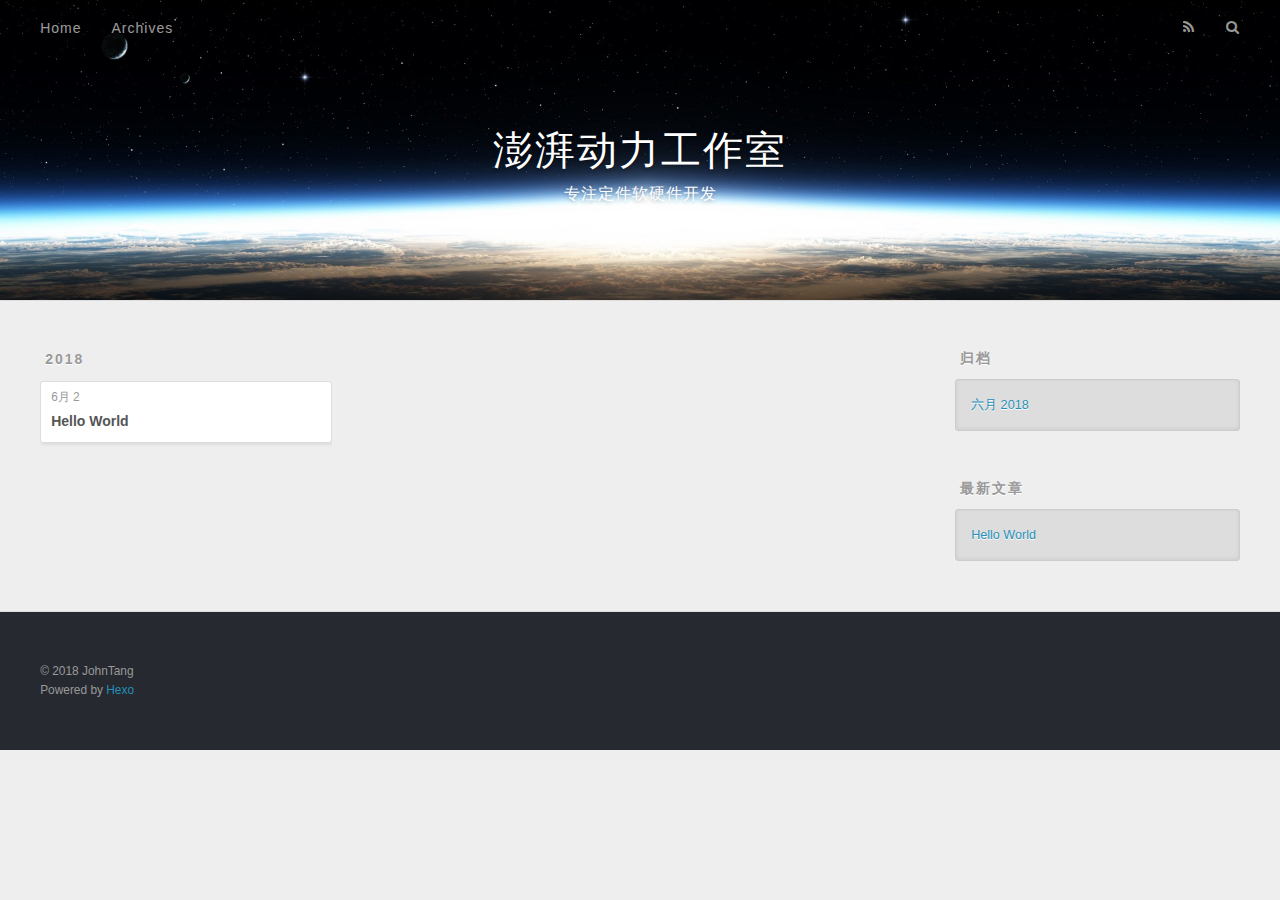
<file: archives/2018/06/index.html>
<!DOCTYPE html>
<html>
<head>
  <meta charset="utf-8">
  

  
  <title>归档: 2018/6 | 澎湃动力工作室</title>
  <meta name="viewport" content="width=device-width, initial-scale=1, maximum-scale=1">
  <meta name="description" content="无论你是玩家，开发者都可以来喔">
<meta property="og:type" content="website">
<meta property="og:title" content="澎湃动力工作室">
<meta property="og:url" content="http://power.uicp.io/archives/2018/06/index.html">
<meta property="og:site_name" content="澎湃动力工作室">
<meta property="og:description" content="无论你是玩家，开发者都可以来喔">
<meta property="og:locale" content="zh-CN">
<meta name="twitter:card" content="summary">
<meta name="twitter:title" content="澎湃动力工作室">
<meta name="twitter:description" content="无论你是玩家，开发者都可以来喔">
  
    <link rel="alternate" href="/atom.xml" title="澎湃动力工作室" type="application/atom+xml">
  
  
    <link rel="icon" href="/favicon.png">
  
  
    <link href="//fonts.googleapis.com/css?family=Source+Code+Pro" rel="stylesheet" type="text/css">
  
  <link rel="stylesheet" href="/css/style.css">
</head>

<body>
  <div id="container">
    <div id="wrap">
      <header id="header">
  <div id="banner"></div>
  <div id="header-outer" class="outer">
    <div id="header-title" class="inner">
      <h1 id="logo-wrap">
        <a href="/" id="logo">澎湃动力工作室</a>
      </h1>
      
        <h2 id="subtitle-wrap">
          <a href="/" id="subtitle">专注定件软硬件开发</a>
        </h2>
      
    </div>
    <div id="header-inner" class="inner">
      <nav id="main-nav">
        <a id="main-nav-toggle" class="nav-icon"></a>
        
          <a class="main-nav-link" href="/">Home</a>
        
          <a class="main-nav-link" href="/archives">Archives</a>
        
      </nav>
      <nav id="sub-nav">
        
          <a id="nav-rss-link" class="nav-icon" href="/atom.xml" title="RSS Feed"></a>
        
        <a id="nav-search-btn" class="nav-icon" title="搜索"></a>
      </nav>
      <div id="search-form-wrap">
        <form action="//google.com/search" method="get" accept-charset="UTF-8" class="search-form"><input type="search" name="q" class="search-form-input" placeholder="Search"><button type="submit" class="search-form-submit">&#xF002;</button><input type="hidden" name="sitesearch" value="http://power.uicp.io"></form>
      </div>
    </div>
  </div>
</header>
      <div class="outer">
        <section id="main">
  
  
    
    
      
      
      <section class="archives-wrap">
        <div class="archive-year-wrap">
          <a href="/archives/2018" class="archive-year">2018</a>
        </div>
        <div class="archives">
    
    <article class="archive-article archive-type-post">
  <div class="archive-article-inner">
    <header class="archive-article-header">
      <a href="/2018/06/02/hello-world/" class="archive-article-date">
  <time datetime="2018-06-01T23:00:37.824Z" itemprop="datePublished">6月 2</time>
</a>
      
  
    <h1 itemprop="name">
      <a class="archive-article-title" href="/2018/06/02/hello-world/">Hello World</a>
    </h1>
  

    </header>
  </div>
</article>
  
  
    </div></section>
  


</section>
        
          <aside id="sidebar">
  
    

  
    

  
    
  
    
  <div class="widget-wrap">
    <h3 class="widget-title">归档</h3>
    <div class="widget">
      <ul class="archive-list"><li class="archive-list-item"><a class="archive-list-link" href="/archives/2018/06/">六月 2018</a></li></ul>
    </div>
  </div>


  
    
  <div class="widget-wrap">
    <h3 class="widget-title">最新文章</h3>
    <div class="widget">
      <ul>
        
          <li>
            <a href="/2018/06/02/hello-world/">Hello World</a>
          </li>
        
      </ul>
    </div>
  </div>

  
</aside>
        
      </div>
      <footer id="footer">
  
  <div class="outer">
    <div id="footer-info" class="inner">
      &copy; 2018 JohnTang<br>
      Powered by <a href="http://hexo.io/" target="_blank">Hexo</a>
    </div>
  </div>
</footer>
    </div>
    <nav id="mobile-nav">
  
    <a href="/" class="mobile-nav-link">Home</a>
  
    <a href="/archives" class="mobile-nav-link">Archives</a>
  
</nav>
    

<script src="//ajax.googleapis.com/ajax/libs/jquery/2.0.3/jquery.min.js"></script>


  <link rel="stylesheet" href="/fancybox/jquery.fancybox.css">
  <script src="/fancybox/jquery.fancybox.pack.js"></script>


<script src="/js/script.js"></script>



  </div>
</body>
</html>
</file>
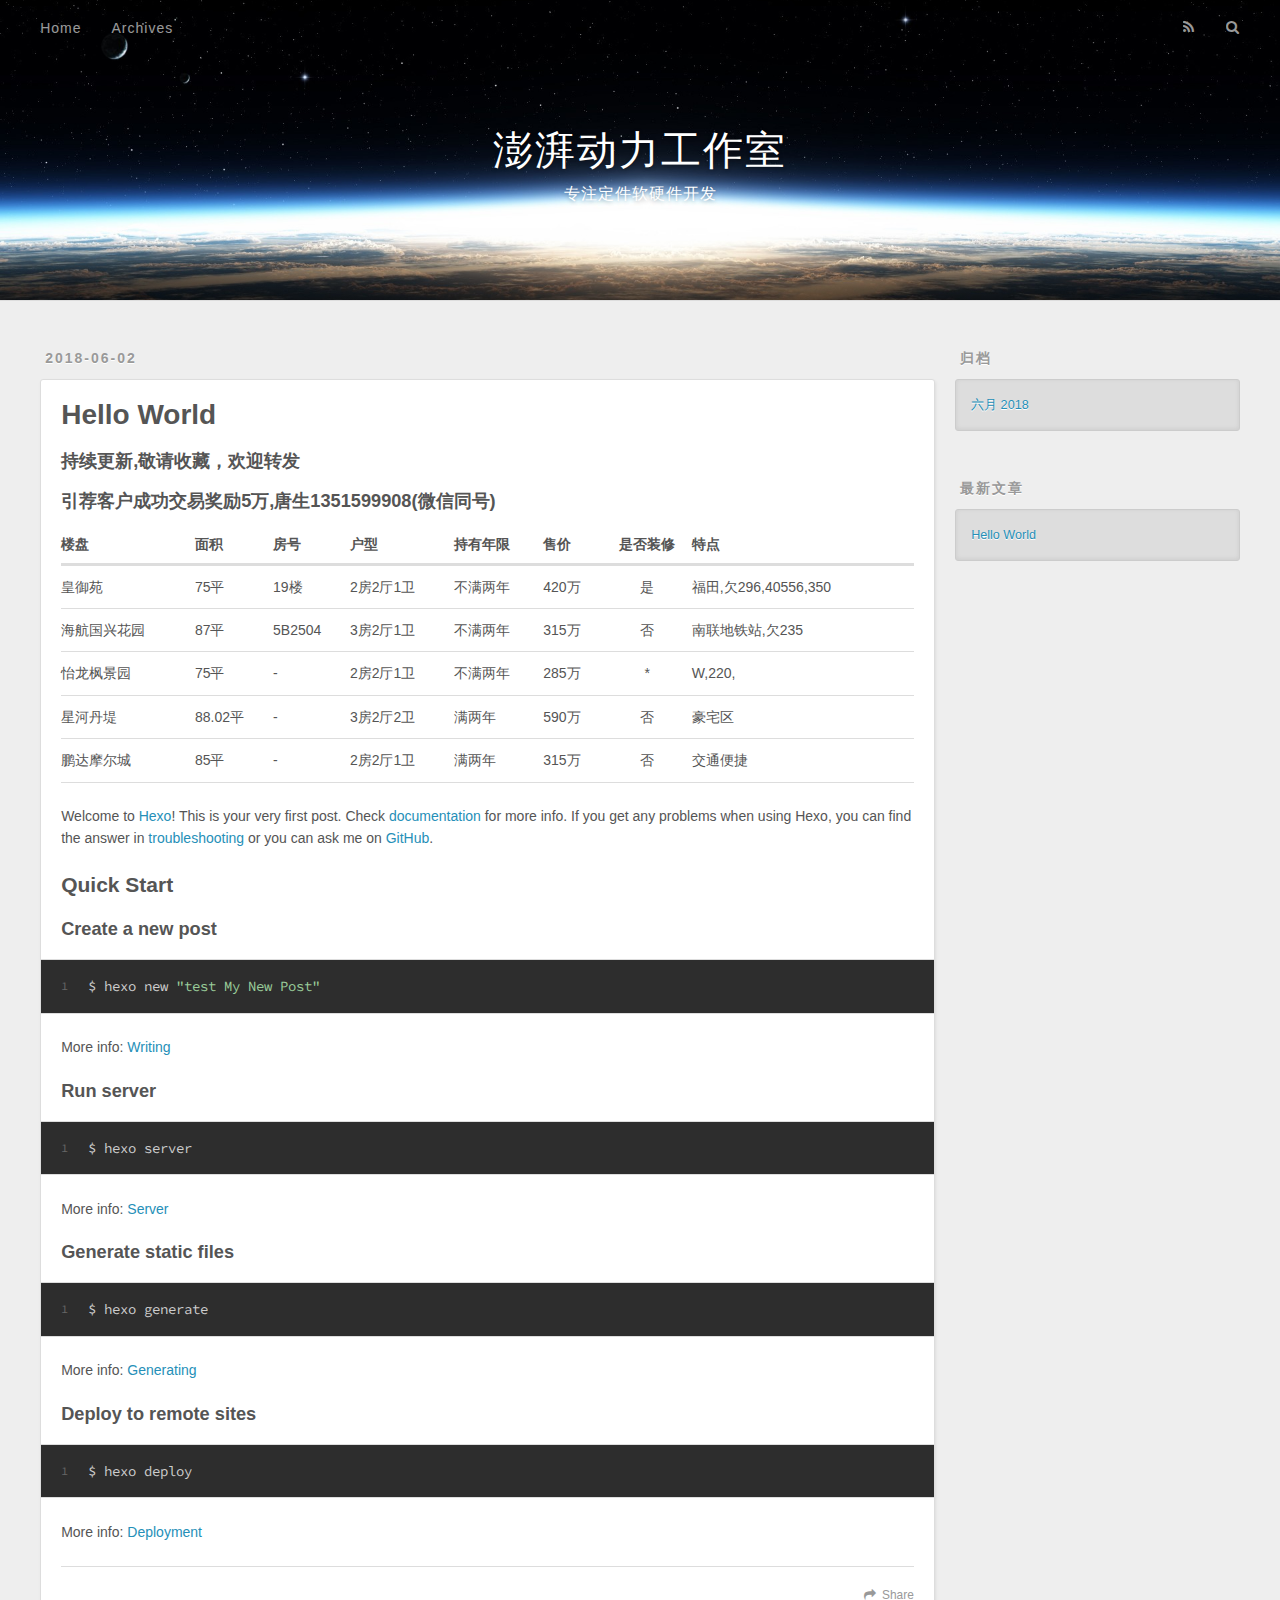
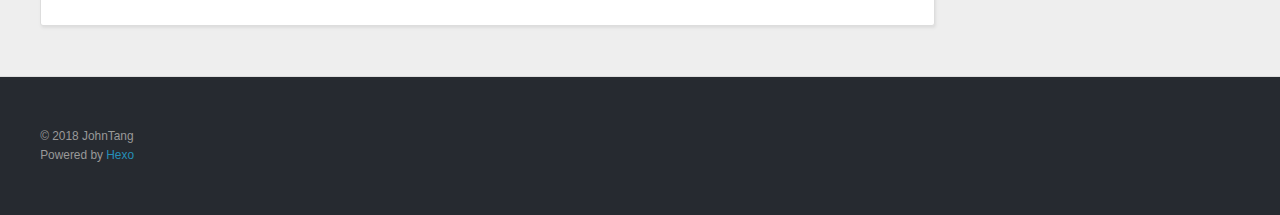
<file: 2018/06/02/hello-world/index.html>
<!DOCTYPE html>
<html>
<head>
  <meta charset="utf-8">
  

  
  <title>Hello World | 澎湃动力工作室</title>
  <meta name="viewport" content="width=device-width, initial-scale=1, maximum-scale=1">
  <meta name="description" content="持续更新,敬请收藏，欢迎转发引荐客户成功交易奖励5万,唐生1351599908(微信同号)   楼盘 面积 房号 户型 持有年限 售价 是否装修 特点     皇御苑 75平 19楼 2房2厅1卫 不满两年 420万 是 福田,欠296,40556,350   海航国兴花园 87平 5B2504 3房2厅1卫 不满两年 315万 否 南联地铁站,欠235   怡龙枫景园 75平 - 2房2厅1卫">
<meta property="og:type" content="article">
<meta property="og:title" content="Hello World">
<meta property="og:url" content="http://power.uicp.io/2018/06/02/hello-world/index.html">
<meta property="og:site_name" content="澎湃动力工作室">
<meta property="og:description" content="持续更新,敬请收藏，欢迎转发引荐客户成功交易奖励5万,唐生1351599908(微信同号)   楼盘 面积 房号 户型 持有年限 售价 是否装修 特点     皇御苑 75平 19楼 2房2厅1卫 不满两年 420万 是 福田,欠296,40556,350   海航国兴花园 87平 5B2504 3房2厅1卫 不满两年 315万 否 南联地铁站,欠235   怡龙枫景园 75平 - 2房2厅1卫">
<meta property="og:locale" content="zh-CN">
<meta property="og:updated_time" content="2018-06-01T23:00:37.824Z">
<meta name="twitter:card" content="summary">
<meta name="twitter:title" content="Hello World">
<meta name="twitter:description" content="持续更新,敬请收藏，欢迎转发引荐客户成功交易奖励5万,唐生1351599908(微信同号)   楼盘 面积 房号 户型 持有年限 售价 是否装修 特点     皇御苑 75平 19楼 2房2厅1卫 不满两年 420万 是 福田,欠296,40556,350   海航国兴花园 87平 5B2504 3房2厅1卫 不满两年 315万 否 南联地铁站,欠235   怡龙枫景园 75平 - 2房2厅1卫">
  
    <link rel="alternate" href="/atom.xml" title="澎湃动力工作室" type="application/atom+xml">
  
  
    <link rel="icon" href="/favicon.png">
  
  
    <link href="//fonts.googleapis.com/css?family=Source+Code+Pro" rel="stylesheet" type="text/css">
  
  <link rel="stylesheet" href="/css/style.css">
</head>

<body>
  <div id="container">
    <div id="wrap">
      <header id="header">
  <div id="banner"></div>
  <div id="header-outer" class="outer">
    <div id="header-title" class="inner">
      <h1 id="logo-wrap">
        <a href="/" id="logo">澎湃动力工作室</a>
      </h1>
      
        <h2 id="subtitle-wrap">
          <a href="/" id="subtitle">专注定件软硬件开发</a>
        </h2>
      
    </div>
    <div id="header-inner" class="inner">
      <nav id="main-nav">
        <a id="main-nav-toggle" class="nav-icon"></a>
        
          <a class="main-nav-link" href="/">Home</a>
        
          <a class="main-nav-link" href="/archives">Archives</a>
        
      </nav>
      <nav id="sub-nav">
        
          <a id="nav-rss-link" class="nav-icon" href="/atom.xml" title="RSS Feed"></a>
        
        <a id="nav-search-btn" class="nav-icon" title="搜索"></a>
      </nav>
      <div id="search-form-wrap">
        <form action="//google.com/search" method="get" accept-charset="UTF-8" class="search-form"><input type="search" name="q" class="search-form-input" placeholder="Search"><button type="submit" class="search-form-submit">&#xF002;</button><input type="hidden" name="sitesearch" value="http://power.uicp.io"></form>
      </div>
    </div>
  </div>
</header>
      <div class="outer">
        <section id="main"><article id="post-hello-world" class="article article-type-post" itemscope itemprop="blogPost">
  <div class="article-meta">
    <a href="/2018/06/02/hello-world/" class="article-date">
  <time datetime="2018-06-01T23:00:37.824Z" itemprop="datePublished">2018-06-02</time>
</a>
    
  </div>
  <div class="article-inner">
    
    
      <header class="article-header">
        
  
    <h1 class="article-title" itemprop="name">
      Hello World
    </h1>
  

      </header>
    
    <div class="article-entry" itemprop="articleBody">
      
        <h3 id="持续更新-敬请收藏，欢迎转发"><a href="#持续更新-敬请收藏，欢迎转发" class="headerlink" title="持续更新,敬请收藏，欢迎转发"></a>持续更新,敬请收藏，欢迎转发</h3><h3 id="引荐客户成功交易奖励5万-唐生1351599908-微信同号"><a href="#引荐客户成功交易奖励5万-唐生1351599908-微信同号" class="headerlink" title="引荐客户成功交易奖励5万,唐生1351599908(微信同号)"></a>引荐客户成功交易奖励5万,唐生1351599908(微信同号)</h3><table>
<thead>
<tr>
<th>楼盘</th>
<th>面积</th>
<th>房号</th>
<th>户型</th>
<th>持有年限</th>
<th>售价</th>
<th style="text-align:center">是否装修</th>
<th>特点</th>
</tr>
</thead>
<tbody>
<tr>
<td>皇御苑</td>
<td>75平</td>
<td>19楼</td>
<td>2房2厅1卫</td>
<td>不满两年</td>
<td>420万</td>
<td style="text-align:center">是</td>
<td>福田,欠296,40556,350</td>
</tr>
<tr>
<td>海航国兴花园</td>
<td>87平</td>
<td>5B2504</td>
<td>3房2厅1卫</td>
<td>不满两年</td>
<td>315万</td>
<td style="text-align:center">否</td>
<td>南联地铁站,欠235</td>
</tr>
<tr>
<td>怡龙枫景园</td>
<td>75平</td>
<td>-</td>
<td>2房2厅1卫</td>
<td>不满两年</td>
<td>285万</td>
<td style="text-align:center">*</td>
<td>W,220,</td>
</tr>
<tr>
<td>星河丹堤</td>
<td>88.02平</td>
<td>-</td>
<td>3房2厅2卫</td>
<td>满两年</td>
<td>590万</td>
<td style="text-align:center">否</td>
<td>豪宅区</td>
</tr>
<tr>
<td>鹏达摩尔城</td>
<td>85平</td>
<td>-</td>
<td>2房2厅1卫</td>
<td>满两年</td>
<td>315万</td>
<td style="text-align:center">否</td>
<td>交通便捷</td>
</tr>
</tbody>
</table>
<p>Welcome to <a href="https://hexo.io/" target="_blank" rel="noopener">Hexo</a>! This is your very first post. Check <a href="https://hexo.io/docs/" target="_blank" rel="noopener">documentation</a> for more info. If you get any problems when using Hexo, you can find the answer in <a href="https://hexo.io/docs/troubleshooting.html" target="_blank" rel="noopener">troubleshooting</a> or you can ask me on <a href="https://github.com/hexojs/hexo/issues" target="_blank" rel="noopener">GitHub</a>.</p>
<h2 id="Quick-Start"><a href="#Quick-Start" class="headerlink" title="Quick Start"></a>Quick Start</h2><h3 id="Create-a-new-post"><a href="#Create-a-new-post" class="headerlink" title="Create a new post"></a>Create a new post</h3><figure class="highlight bash"><table><tr><td class="gutter"><pre><span class="line">1</span><br></pre></td><td class="code"><pre><span class="line">$ hexo new <span class="string">"test My New Post"</span></span><br></pre></td></tr></table></figure>
<p>More info: <a href="https://hexo.io/docs/writing.html" target="_blank" rel="noopener">Writing</a></p>
<h3 id="Run-server"><a href="#Run-server" class="headerlink" title="Run server"></a>Run server</h3><figure class="highlight bash"><table><tr><td class="gutter"><pre><span class="line">1</span><br></pre></td><td class="code"><pre><span class="line">$ hexo server</span><br></pre></td></tr></table></figure>
<p>More info: <a href="https://hexo.io/docs/server.html" target="_blank" rel="noopener">Server</a></p>
<h3 id="Generate-static-files"><a href="#Generate-static-files" class="headerlink" title="Generate static files"></a>Generate static files</h3><figure class="highlight bash"><table><tr><td class="gutter"><pre><span class="line">1</span><br></pre></td><td class="code"><pre><span class="line">$ hexo generate</span><br></pre></td></tr></table></figure>
<p>More info: <a href="https://hexo.io/docs/generating.html" target="_blank" rel="noopener">Generating</a></p>
<h3 id="Deploy-to-remote-sites"><a href="#Deploy-to-remote-sites" class="headerlink" title="Deploy to remote sites"></a>Deploy to remote sites</h3><figure class="highlight bash"><table><tr><td class="gutter"><pre><span class="line">1</span><br></pre></td><td class="code"><pre><span class="line">$ hexo deploy</span><br></pre></td></tr></table></figure>
<p>More info: <a href="https://hexo.io/docs/deployment.html" target="_blank" rel="noopener">Deployment</a></p>

      
    </div>
    <footer class="article-footer">
      <a data-url="http://power.uicp.io/2018/06/02/hello-world/" data-id="cjjag3vl5000054akh1nf6uop" class="article-share-link">Share</a>
      
      
    </footer>
  </div>
  
    
  
</article>

</section>
        
          <aside id="sidebar">
  
    

  
    

  
    
  
    
  <div class="widget-wrap">
    <h3 class="widget-title">归档</h3>
    <div class="widget">
      <ul class="archive-list"><li class="archive-list-item"><a class="archive-list-link" href="/archives/2018/06/">六月 2018</a></li></ul>
    </div>
  </div>


  
    
  <div class="widget-wrap">
    <h3 class="widget-title">最新文章</h3>
    <div class="widget">
      <ul>
        
          <li>
            <a href="/2018/06/02/hello-world/">Hello World</a>
          </li>
        
      </ul>
    </div>
  </div>

  
</aside>
        
      </div>
      <footer id="footer">
  
  <div class="outer">
    <div id="footer-info" class="inner">
      &copy; 2018 JohnTang<br>
      Powered by <a href="http://hexo.io/" target="_blank">Hexo</a>
    </div>
  </div>
</footer>
    </div>
    <nav id="mobile-nav">
  
    <a href="/" class="mobile-nav-link">Home</a>
  
    <a href="/archives" class="mobile-nav-link">Archives</a>
  
</nav>
    

<script src="//ajax.googleapis.com/ajax/libs/jquery/2.0.3/jquery.min.js"></script>


  <link rel="stylesheet" href="/fancybox/jquery.fancybox.css">
  <script src="/fancybox/jquery.fancybox.pack.js"></script>


<script src="/js/script.js"></script>



  </div>
</body>
</html>
</file>
<file: css/style.css>
body {
  width: 100%;
}
body:before,
body:after {
  content: "";
  display: table;
}
body:after {
  clear: both;
}
html,
body,
div,
span,
applet,
object,
iframe,
h1,
h2,
h3,
h4,
h5,
h6,
p,
blockquote,
pre,
a,
abbr,
acronym,
address,
big,
cite,
code,
del,
dfn,
em,
img,
ins,
kbd,
q,
s,
samp,
small,
strike,
strong,
sub,
sup,
tt,
var,
dl,
dt,
dd,
ol,
ul,
li,
fieldset,
form,
label,
legend,
table,
caption,
tbody,
tfoot,
thead,
tr,
th,
td {
  margin: 0;
  padding: 0;
  border: 0;
  outline: 0;
  font-weight: inherit;
  font-style: inherit;
  font-family: inherit;
  font-size: 100%;
  vertical-align: baseline;
}
body {
  line-height: 1;
  color: #000;
  background: #fff;
}
ol,
ul {
  list-style: none;
}
table {
  border-collapse: separate;
  border-spacing: 0;
  vertical-align: middle;
}
caption,
th,
td {
  text-align: left;
  font-weight: normal;
  vertical-align: middle;
}
a img {
  border: none;
}
input,
button {
  margin: 0;
  padding: 0;
}
input::-moz-focus-inner,
button::-moz-focus-inner {
  border: 0;
  padding: 0;
}
@font-face {
  font-family: FontAwesome;
  font-style: normal;
  font-weight: normal;
  src: url("fonts/fontawesome-webfont.eot?v=#4.0.3");
  src: url("fonts/fontawesome-webfont.eot?#iefix&v=#4.0.3") format("embedded-opentype"), url("fonts/fontawesome-webfont.woff?v=#4.0.3") format("woff"), url("fonts/fontawesome-webfont.ttf?v=#4.0.3") format("truetype"), url("fonts/fontawesome-webfont.svg#fontawesomeregular?v=#4.0.3") format("svg");
}
html,
body,
#container {
  height: 100%;
}
body {
  background: #eee;
  font: 14px -apple-system, BlinkMacSystemFont, "Segoe UI", "Roboto", "Oxygen", "Ubuntu", "Cantarell", "Fira Sans", "Droid Sans", "Helvetica Neue", sans-serif;
  -webkit-text-size-adjust: 100%;
}
.outer {
  max-width: 1220px;
  margin: 0 auto;
  padding: 0 20px;
}
.outer:before,
.outer:after {
  content: "";
  display: table;
}
.outer:after {
  clear: both;
}
.inner {
  display: inline;
  float: left;
  width: 98.33333333333333%;
  margin: 0 0.833333333333333%;
}
.left,
.alignleft {
  float: left;
}
.right,
.alignright {
  float: right;
}
.clear {
  clear: both;
}
#container {
  position: relative;
}
.mobile-nav-on {
  overflow: hidden;
}
#wrap {
  height: 100%;
  width: 100%;
  position: absolute;
  top: 0;
  left: 0;
  -webkit-transition: 0.2s ease-out;
  -moz-transition: 0.2s ease-out;
  -ms-transition: 0.2s ease-out;
  transition: 0.2s ease-out;
  z-index: 1;
  background: #eee;
}
.mobile-nav-on #wrap {
  left: 280px;
}
@media screen and (min-width: 768px) {
  #main {
    display: inline;
    float: left;
    width: 73.33333333333333%;
    margin: 0 0.833333333333333%;
  }
}
.article-date,
.article-category-link,
.archive-year,
.widget-title {
  text-decoration: none;
  text-transform: uppercase;
  letter-spacing: 2px;
  color: #999;
  margin-bottom: 1em;
  margin-left: 5px;
  line-height: 1em;
  text-shadow: 0 1px #fff;
  font-weight: bold;
}
.article-inner,
.archive-article-inner {
  background: #fff;
  -webkit-box-shadow: 1px 2px 3px #ddd;
  box-shadow: 1px 2px 3px #ddd;
  border: 1px solid #ddd;
  border-radius: 3px;
}
.article-entry h1,
.widget h1 {
  font-size: 2em;
}
.article-entry h2,
.widget h2 {
  font-size: 1.5em;
}
.article-entry h3,
.widget h3 {
  font-size: 1.3em;
}
.article-entry h4,
.widget h4 {
  font-size: 1.2em;
}
.article-entry h5,
.widget h5 {
  font-size: 1em;
}
.article-entry h6,
.widget h6 {
  font-size: 1em;
  color: #999;
}
.article-entry hr,
.widget hr {
  border: 1px dashed #ddd;
}
.article-entry strong,
.widget strong {
  font-weight: bold;
}
.article-entry em,
.widget em,
.article-entry cite,
.widget cite {
  font-style: italic;
}
.article-entry sup,
.widget sup,
.article-entry sub,
.widget sub {
  font-size: 0.75em;
  line-height: 0;
  position: relative;
  vertical-align: baseline;
}
.article-entry sup,
.widget sup {
  top: -0.5em;
}
.article-entry sub,
.widget sub {
  bottom: -0.2em;
}
.article-entry small,
.widget small {
  font-size: 0.85em;
}
.article-entry acronym,
.widget acronym,
.article-entry abbr,
.widget abbr {
  border-bottom: 1px dotted;
}
.article-entry ul,
.widget ul,
.article-entry ol,
.widget ol,
.article-entry dl,
.widget dl {
  margin: 0 20px;
  line-height: 1.6em;
}
.article-entry ul ul,
.widget ul ul,
.article-entry ol ul,
.widget ol ul,
.article-entry ul ol,
.widget ul ol,
.article-entry ol ol,
.widget ol ol {
  margin-top: 0;
  margin-bottom: 0;
}
.article-entry ul,
.widget ul {
  list-style: disc;
}
.article-entry ol,
.widget ol {
  list-style: decimal;
}
.article-entry dt,
.widget dt {
  font-weight: bold;
}
#header {
  height: 300px;
  position: relative;
  border-bottom: 1px solid #ddd;
}
#header:before,
#header:after {
  content: "";
  position: absolute;
  left: 0;
  right: 0;
  height: 40px;
}
#header:before {
  top: 0;
  background: -webkit-linear-gradient(rgba(0,0,0,0.2), transparent);
  background: -moz-linear-gradient(rgba(0,0,0,0.2), transparent);
  background: -ms-linear-gradient(rgba(0,0,0,0.2), transparent);
  background: linear-gradient(rgba(0,0,0,0.2), transparent);
}
#header:after {
  bottom: 0;
  background: -webkit-linear-gradient(transparent, rgba(0,0,0,0.2));
  background: -moz-linear-gradient(transparent, rgba(0,0,0,0.2));
  background: -ms-linear-gradient(transparent, rgba(0,0,0,0.2));
  background: linear-gradient(transparent, rgba(0,0,0,0.2));
}
#header-outer {
  height: 100%;
  position: relative;
}
#header-inner {
  position: relative;
  overflow: hidden;
}
#banner {
  position: absolute;
  top: 0;
  left: 0;
  width: 100%;
  height: 100%;
  background: url("images/banner.jpg") center #000;
  -webkit-background-size: cover;
  -moz-background-size: cover;
  background-size: cover;
  z-index: -1;
}
#header-title {
  text-align: center;
  height: 40px;
  position: absolute;
  top: 50%;
  left: 0;
  margin-top: -20px;
}
#logo,
#subtitle {
  text-decoration: none;
  color: #fff;
  font-weight: 300;
  text-shadow: 0 1px 4px rgba(0,0,0,0.3);
}
#logo {
  font-size: 40px;
  line-height: 40px;
  letter-spacing: 2px;
}
#subtitle {
  font-size: 16px;
  line-height: 16px;
  letter-spacing: 1px;
}
#subtitle-wrap {
  margin-top: 16px;
}
#main-nav {
  float: left;
  margin-left: -15px;
}
.nav-icon,
.main-nav-link {
  float: left;
  color: #fff;
  opacity: 0.6;
  text-decoration: none;
  text-shadow: 0 1px rgba(0,0,0,0.2);
  -webkit-transition: opacity 0.2s;
  -moz-transition: opacity 0.2s;
  -ms-transition: opacity 0.2s;
  transition: opacity 0.2s;
  display: block;
  padding: 20px 15px;
}
.nav-icon:hover,
.main-nav-link:hover {
  opacity: 1;
}
.nav-icon {
  font-family: FontAwesome;
  text-align: center;
  font-size: 14px;
  width: 14px;
  height: 14px;
  padding: 20px 15px;
  position: relative;
  cursor: pointer;
}
.main-nav-link {
  font-weight: 300;
  letter-spacing: 1px;
}
@media screen and (max-width: 479px) {
  .main-nav-link {
    display: none;
  }
}
#main-nav-toggle {
  display: none;
}
#main-nav-toggle:before {
  content: "\f0c9";
}
@media screen and (max-width: 479px) {
  #main-nav-toggle {
    display: block;
  }
}
#sub-nav {
  float: right;
  margin-right: -15px;
}
#nav-rss-link:before {
  content: "\f09e";
}
#nav-search-btn:before {
  content: "\f002";
}
#search-form-wrap {
  position: absolute;
  top: 15px;
  width: 150px;
  height: 30px;
  right: -150px;
  opacity: 0;
  -webkit-transition: 0.2s ease-out;
  -moz-transition: 0.2s ease-out;
  -ms-transition: 0.2s ease-out;
  transition: 0.2s ease-out;
}
#search-form-wrap.on {
  opacity: 1;
  right: 0;
}
@media screen and (max-width: 479px) {
  #search-form-wrap {
    width: 100%;
    right: -100%;
  }
}
.search-form {
  position: absolute;
  top: 0;
  left: 0;
  right: 0;
  background: #fff;
  padding: 5px 15px;
  border-radius: 15px;
  -webkit-box-shadow: 0 0 10px rgba(0,0,0,0.3);
  box-shadow: 0 0 10px rgba(0,0,0,0.3);
}
.search-form-input {
  border: none;
  background: none;
  color: #555;
  width: 100%;
  font: 13px -apple-system, BlinkMacSystemFont, "Segoe UI", "Roboto", "Oxygen", "Ubuntu", "Cantarell", "Fira Sans", "Droid Sans", "Helvetica Neue", sans-serif;
  outline: none;
}
.search-form-input::-webkit-search-results-decoration,
.search-form-input::-webkit-search-cancel-button {
  -webkit-appearance: none;
}
.search-form-submit {
  position: absolute;
  top: 50%;
  right: 10px;
  margin-top: -7px;
  font: 13px FontAwesome;
  border: none;
  background: none;
  color: #bbb;
  cursor: pointer;
}
.search-form-submit:hover,
.search-form-submit:focus {
  color: #777;
}
.article {
  margin: 50px 0;
}
.article-inner {
  overflow: hidden;
}
.article-meta:before,
.article-meta:after {
  content: "";
  display: table;
}
.article-meta:after {
  clear: both;
}
.article-date {
  float: left;
}
.article-category {
  float: left;
  line-height: 1em;
  color: #ccc;
  text-shadow: 0 1px #fff;
  margin-left: 8px;
}
.article-category:before {
  content: "\2022";
}
.article-category-link {
  margin: 0 12px 1em;
}
.article-header {
  padding: 20px 20px 0;
}
.article-title {
  text-decoration: none;
  font-size: 2em;
  font-weight: bold;
  color: #555;
  line-height: 1.1em;
  -webkit-transition: color 0.2s;
  -moz-transition: color 0.2s;
  -ms-transition: color 0.2s;
  transition: color 0.2s;
}
a.article-title:hover {
  color: #258fb8;
}
.article-entry {
  color: #555;
  padding: 0 20px;
}
.article-entry:before,
.article-entry:after {
  content: "";
  display: table;
}
.article-entry:after {
  clear: both;
}
.article-entry p,
.article-entry table {
  line-height: 1.6em;
  margin: 1.6em 0;
}
.article-entry h1,
.article-entry h2,
.article-entry h3,
.article-entry h4,
.article-entry h5,
.article-entry h6 {
  font-weight: bold;
}
.article-entry h1,
.article-entry h2,
.article-entry h3,
.article-entry h4,
.article-entry h5,
.article-entry h6 {
  line-height: 1.1em;
  margin: 1.1em 0;
}
.article-entry a {
  color: #258fb8;
  text-decoration: none;
}
.article-entry a:hover {
  text-decoration: underline;
}
.article-entry ul,
.article-entry ol,
.article-entry dl {
  margin-top: 1.6em;
  margin-bottom: 1.6em;
}
.article-entry img,
.article-entry video {
  max-width: 100%;
  height: auto;
  display: block;
  margin: auto;
}
.article-entry iframe {
  border: none;
}
.article-entry table {
  width: 100%;
  border-collapse: collapse;
  border-spacing: 0;
}
.article-entry th {
  font-weight: bold;
  border-bottom: 3px solid #ddd;
  padding-bottom: 0.5em;
}
.article-entry td {
  border-bottom: 1px solid #ddd;
  padding: 10px 0;
}
.article-entry blockquote {
  font-family: Georgia, "Times New Roman", serif;
  font-size: 1.4em;
  margin: 1.6em 20px;
  text-align: center;
}
.article-entry blockquote footer {
  font-size: 14px;
  margin: 1.6em 0;
  font-family: -apple-system, BlinkMacSystemFont, "Segoe UI", "Roboto", "Oxygen", "Ubuntu", "Cantarell", "Fira Sans", "Droid Sans", "Helvetica Neue", sans-serif;
}
.article-entry blockquote footer cite:before {
  content: "—";
  padding: 0 0.5em;
}
.article-entry .pullquote {
  text-align: left;
  width: 45%;
  margin: 0;
}
.article-entry .pullquote.left {
  margin-left: 0.5em;
  margin-right: 1em;
}
.article-entry .pullquote.right {
  margin-right: 0.5em;
  margin-left: 1em;
}
.article-entry .caption {
  color: #999;
  display: block;
  font-size: 0.9em;
  margin-top: 0.5em;
  position: relative;
  text-align: center;
}
.article-entry .video-container {
  position: relative;
  padding-top: 56.25%;
  height: 0;
  overflow: hidden;
}
.article-entry .video-container iframe,
.article-entry .video-container object,
.article-entry .video-container embed {
  position: absolute;
  top: 0;
  left: 0;
  width: 100%;
  height: 100%;
  margin-top: 0;
}
.article-more-link a {
  display: inline-block;
  line-height: 1em;
  padding: 6px 15px;
  border-radius: 15px;
  background: #eee;
  color: #999;
  text-shadow: 0 1px #fff;
  text-decoration: none;
}
.article-more-link a:hover {
  background: #258fb8;
  color: #fff;
  text-decoration: none;
  text-shadow: 0 1px #1e7293;
}
.article-footer {
  font-size: 0.85em;
  line-height: 1.6em;
  border-top: 1px solid #ddd;
  padding-top: 1.6em;
  margin: 0 20px 20px;
}
.article-footer:before,
.article-footer:after {
  content: "";
  display: table;
}
.article-footer:after {
  clear: both;
}
.article-footer a {
  color: #999;
  text-decoration: none;
}
.article-footer a:hover {
  color: #555;
}
.article-tag-list-item {
  float: left;
  margin-right: 10px;
}
.article-tag-list-link:before {
  content: "#";
}
.article-comment-link {
  float: right;
}
.article-comment-link:before {
  content: "\f075";
  font-family: FontAwesome;
  padding-right: 8px;
}
.article-share-link {
  cursor: pointer;
  float: right;
  margin-left: 20px;
}
.article-share-link:before {
  content: "\f064";
  font-family: FontAwesome;
  padding-right: 6px;
}
#article-nav {
  position: relative;
}
#article-nav:before,
#article-nav:after {
  content: "";
  display: table;
}
#article-nav:after {
  clear: both;
}
@media screen and (min-width: 768px) {
  #article-nav {
    margin: 50px 0;
  }
  #article-nav:before {
    width: 8px;
    height: 8px;
    position: absolute;
    top: 50%;
    left: 50%;
    margin-top: -4px;
    margin-left: -4px;
    content: "";
    border-radius: 50%;
    background: #ddd;
    -webkit-box-shadow: 0 1px 2px #fff;
    box-shadow: 0 1px 2px #fff;
  }
}
.article-nav-link-wrap {
  text-decoration: none;
  text-shadow: 0 1px #fff;
  color: #999;
  -webkit-box-sizing: border-box;
  -moz-box-sizing: border-box;
  box-sizing: border-box;
  margin-top: 50px;
  text-align: center;
  display: block;
}
.article-nav-link-wrap:hover {
  color: #555;
}
@media screen and (min-width: 768px) {
  .article-nav-link-wrap {
    width: 50%;
    margin-top: 0;
  }
}
@media screen and (min-width: 768px) {
  #article-nav-newer {
    float: left;
    text-align: right;
    padding-right: 20px;
  }
}
@media screen and (min-width: 768px) {
  #article-nav-older {
    float: right;
    text-align: left;
    padding-left: 20px;
  }
}
.article-nav-caption {
  text-transform: uppercase;
  letter-spacing: 2px;
  color: #ddd;
  line-height: 1em;
  font-weight: bold;
}
#article-nav-newer .article-nav-caption {
  margin-right: -2px;
}
.article-nav-title {
  font-size: 0.85em;
  line-height: 1.6em;
  margin-top: 0.5em;
}
.article-share-box {
  position: absolute;
  display: none;
  background: #fff;
  -webkit-box-shadow: 1px 2px 10px rgba(0,0,0,0.2);
  box-shadow: 1px 2px 10px rgba(0,0,0,0.2);
  border-radius: 3px;
  margin-left: -145px;
  overflow: hidden;
  z-index: 1;
}
.article-share-box.on {
  display: block;
}
.article-share-input {
  width: 100%;
  background: none;
  -webkit-box-sizing: border-box;
  -moz-box-sizing: border-box;
  box-sizing: border-box;
  font: 14px -apple-system, BlinkMacSystemFont, "Segoe UI", "Roboto", "Oxygen", "Ubuntu", "Cantarell", "Fira Sans", "Droid Sans", "Helvetica Neue", sans-serif;
  padding: 0 15px;
  color: #555;
  outline: none;
  border: 1px solid #ddd;
  border-radius: 3px 3px 0 0;
  height: 36px;
  line-height: 36px;
}
.article-share-links {
  background: #eee;
}
.article-share-links:before,
.article-share-links:after {
  content: "";
  display: table;
}
.article-share-links:after {
  clear: both;
}
.article-share-twitter,
.article-share-facebook,
.article-share-pinterest,
.article-share-google {
  width: 50px;
  height: 36px;
  display: block;
  float: left;
  position: relative;
  color: #999;
  text-shadow: 0 1px #fff;
}
.article-share-twitter:before,
.article-share-facebook:before,
.article-share-pinterest:before,
.article-share-google:before {
  font-size: 20px;
  font-family: FontAwesome;
  width: 20px;
  height: 20px;
  position: absolute;
  top: 50%;
  left: 50%;
  margin-top: -10px;
  margin-left: -10px;
  text-align: center;
}
.article-share-twitter:hover,
.article-share-facebook:hover,
.article-share-pinterest:hover,
.article-share-google:hover {
  color: #fff;
}
.article-share-twitter:before {
  content: "\f099";
}
.article-share-twitter:hover {
  background: #00aced;
  text-shadow: 0 1px #008abe;
}
.article-share-facebook:before {
  content: "\f09a";
}
.article-share-facebook:hover {
  background: #3b5998;
  text-shadow: 0 1px #2f477a;
}
.article-share-pinterest:before {
  content: "\f0d2";
}
.article-share-pinterest:hover {
  background: #cb2027;
  text-shadow: 0 1px #a21a1f;
}
.article-share-google:before {
  content: "\f0d5";
}
.article-share-google:hover {
  background: #dd4b39;
  text-shadow: 0 1px #be3221;
}
.article-gallery {
  background: #000;
  position: relative;
}
.article-gallery-photos {
  position: relative;
  overflow: hidden;
}
.article-gallery-img {
  display: none;
  max-width: 100%;
}
.article-gallery-img:first-child {
  display: block;
}
.article-gallery-img.loaded {
  position: absolute;
  display: block;
}
.article-gallery-img img {
  display: block;
  max-width: 100%;
  margin: 0 auto;
}
#comments {
  background: #fff;
  -webkit-box-shadow: 1px 2px 3px #ddd;
  box-shadow: 1px 2px 3px #ddd;
  padding: 20px;
  border: 1px solid #ddd;
  border-radius: 3px;
  margin: 50px 0;
}
#comments a {
  color: #258fb8;
}
.archives-wrap {
  margin: 50px 0;
}
.archives:before,
.archives:after {
  content: "";
  display: table;
}
.archives:after {
  clear: both;
}
.archive-year-wrap {
  margin-bottom: 1em;
}
.archives {
  -webkit-column-gap: 10px;
  -moz-column-gap: 10px;
  column-gap: 10px;
}
@media screen and (min-width: 480px) and (max-width: 767px) {
  .archives {
    -webkit-column-count: 2;
    -moz-column-count: 2;
    column-count: 2;
  }
}
@media screen and (min-width: 768px) {
  .archives {
    -webkit-column-count: 3;
    -moz-column-count: 3;
    column-count: 3;
  }
}
.archive-article {
  -webkit-column-break-inside: avoid;
  page-break-inside: avoid;
  overflow: hidden;
  break-inside: avoid-column;
}
.archive-article-inner {
  padding: 10px;
  margin-bottom: 15px;
}
.archive-article-title {
  text-decoration: none;
  font-weight: bold;
  color: #555;
  -webkit-transition: color 0.2s;
  -moz-transition: color 0.2s;
  -ms-transition: color 0.2s;
  transition: color 0.2s;
  line-height: 1.6em;
}
.archive-article-title:hover {
  color: #258fb8;
}
.archive-article-footer {
  margin-top: 1em;
}
.archive-article-date {
  color: #999;
  text-decoration: none;
  font-size: 0.85em;
  line-height: 1em;
  margin-bottom: 0.5em;
  display: block;
}
#page-nav {
  margin: 50px auto;
  background: #fff;
  -webkit-box-shadow: 1px 2px 3px #ddd;
  box-shadow: 1px 2px 3px #ddd;
  border: 1px solid #ddd;
  border-radius: 3px;
  text-align: center;
  color: #999;
  overflow: hidden;
}
#page-nav:before,
#page-nav:after {
  content: "";
  display: table;
}
#page-nav:after {
  clear: both;
}
#page-nav a,
#page-nav span {
  padding: 10px 20px;
  line-height: 1;
  height: 2ex;
}
#page-nav a {
  color: #999;
  text-decoration: none;
}
#page-nav a:hover {
  background: #999;
  color: #fff;
}
#page-nav .prev {
  float: left;
}
#page-nav .next {
  float: right;
}
#page-nav .page-number {
  display: inline-block;
}
@media screen and (max-width: 479px) {
  #page-nav .page-number {
    display: none;
  }
}
#page-nav .current {
  color: #555;
  font-weight: bold;
}
#page-nav .space {
  color: #ddd;
}
#footer {
  background: #262a30;
  padding: 50px 0;
  border-top: 1px solid #ddd;
  color: #999;
}
#footer a {
  color: #258fb8;
  text-decoration: none;
}
#footer a:hover {
  text-decoration: underline;
}
#footer-info {
  line-height: 1.6em;
  font-size: 0.85em;
}
.article-entry pre,
.article-entry .highlight {
  background: #2d2d2d;
  margin: 0 -20px;
  padding: 15px 20px;
  border-style: solid;
  border-color: #ddd;
  border-width: 1px 0;
  overflow: auto;
  color: #ccc;
  line-height: 22.400000000000002px;
}
.article-entry .highlight .gutter pre,
.article-entry .gist .gist-file .gist-data .line-numbers {
  color: #666;
  font-size: 0.85em;
}
.article-entry pre,
.article-entry code {
  font-family: "Source Code Pro", Consolas, Monaco, Menlo, Consolas, monospace;
}
.article-entry code {
  background: #eee;
  text-shadow: 0 1px #fff;
  padding: 0 0.3em;
}
.article-entry pre code {
  background: none;
  text-shadow: none;
  padding: 0;
}
.article-entry .highlight pre {
  border: none;
  margin: 0;
  padding: 0;
}
.article-entry .highlight table {
  margin: 0;
  width: auto;
}
.article-entry .highlight td {
  border: none;
  padding: 0;
}
.article-entry .highlight figcaption {
  font-size: 0.85em;
  color: #999;
  line-height: 1em;
  margin-bottom: 1em;
}
.article-entry .highlight figcaption:before,
.article-entry .highlight figcaption:after {
  content: "";
  display: table;
}
.article-entry .highlight figcaption:after {
  clear: both;
}
.article-entry .highlight figcaption a {
  float: right;
}
.article-entry .highlight .gutter pre {
  text-align: right;
  padding-right: 20px;
}
.article-entry .highlight .line {
  height: 22.400000000000002px;
}
.article-entry .highlight .line.marked {
  background: #515151;
}
.article-entry .gist {
  margin: 0 -20px;
  border-style: solid;
  border-color: #ddd;
  border-width: 1px 0;
  background: #2d2d2d;
  padding: 15px 20px 15px 0;
}
.article-entry .gist .gist-file {
  border: none;
  font-family: "Source Code Pro", Consolas, Monaco, Menlo, Consolas, monospace;
  margin: 0;
}
.article-entry .gist .gist-file .gist-data {
  background: none;
  border: none;
}
.article-entry .gist .gist-file .gist-data .line-numbers {
  background: none;
  border: none;
  padding: 0 20px 0 0;
}
.article-entry .gist .gist-file .gist-data .line-data {
  padding: 0 !important;
}
.article-entry .gist .gist-file .highlight {
  margin: 0;
  padding: 0;
  border: none;
}
.article-entry .gist .gist-file .gist-meta {
  background: #2d2d2d;
  color: #999;
  font: 0.85em -apple-system, BlinkMacSystemFont, "Segoe UI", "Roboto", "Oxygen", "Ubuntu", "Cantarell", "Fira Sans", "Droid Sans", "Helvetica Neue", sans-serif;
  text-shadow: 0 0;
  padding: 0;
  margin-top: 1em;
  margin-left: 20px;
}
.article-entry .gist .gist-file .gist-meta a {
  color: #258fb8;
  font-weight: normal;
}
.article-entry .gist .gist-file .gist-meta a:hover {
  text-decoration: underline;
}
pre .comment,
pre .title {
  color: #999;
}
pre .variable,
pre .attribute,
pre .tag,
pre .regexp,
pre .ruby .constant,
pre .xml .tag .title,
pre .xml .pi,
pre .xml .doctype,
pre .html .doctype,
pre .css .id,
pre .css .class,
pre .css .pseudo {
  color: #f2777a;
}
pre .number,
pre .preprocessor,
pre .built_in,
pre .literal,
pre .params,
pre .constant {
  color: #f99157;
}
pre .class,
pre .ruby .class .title,
pre .css .rules .attribute {
  color: #9c9;
}
pre .string,
pre .value,
pre .inheritance,
pre .header,
pre .ruby .symbol,
pre .xml .cdata {
  color: #9c9;
}
pre .css .hexcolor {
  color: #6cc;
}
pre .function,
pre .python .decorator,
pre .python .title,
pre .ruby .function .title,
pre .ruby .title .keyword,
pre .perl .sub,
pre .javascript .title,
pre .coffeescript .title {
  color: #69c;
}
pre .keyword,
pre .javascript .function {
  color: #c9c;
}
@media screen and (max-width: 479px) {
  #mobile-nav {
    position: absolute;
    top: 0;
    left: 0;
    width: 280px;
    height: 100%;
    background: #191919;
    border-right: 1px solid #fff;
  }
}
@media screen and (max-width: 479px) {
  .mobile-nav-link {
    display: block;
    color: #999;
    text-decoration: none;
    padding: 15px 20px;
    font-weight: bold;
  }
  .mobile-nav-link:hover {
    color: #fff;
  }
}
@media screen and (min-width: 768px) {
  #sidebar {
    display: inline;
    float: left;
    width: 23.333333333333332%;
    margin: 0 0.833333333333333%;
  }
}
.widget-wrap {
  margin: 50px 0;
}
.widget {
  color: #777;
  text-shadow: 0 1px #fff;
  background: #ddd;
  -webkit-box-shadow: 0 -1px 4px #ccc inset;
  box-shadow: 0 -1px 4px #ccc inset;
  border: 1px solid #ccc;
  padding: 15px;
  border-radius: 3px;
}
.widget a {
  color: #258fb8;
  text-decoration: none;
}
.widget a:hover {
  text-decoration: underline;
}
.widget ul ul,
.widget ol ul,
.widget dl ul,
.widget ul ol,
.widget ol ol,
.widget dl ol,
.widget ul dl,
.widget ol dl,
.widget dl dl {
  margin-left: 15px;
  list-style: disc;
}
.widget {
  line-height: 1.6em;
  word-wrap: break-word;
  font-size: 0.9em;
}
.widget ul,
.widget ol {
  list-style: none;
  margin: 0;
}
.widget ul ul,
.widget ol ul,
.widget ul ol,
.widget ol ol {
  margin: 0 20px;
}
.widget ul ul,
.widget ol ul {
  list-style: disc;
}
.widget ul ol,
.widget ol ol {
  list-style: decimal;
}
.category-list-count,
.tag-list-count,
.archive-list-count {
  padding-left: 5px;
  color: #999;
  font-size: 0.85em;
}
.category-list-count:before,
.tag-list-count:before,
.archive-list-count:before {
  content: "(";
}
.category-list-count:after,
.tag-list-count:after,
.archive-list-count:after {
  content: ")";
}
.tagcloud a {
  margin-right: 5px;
  display: inline-block;
}
</file>
